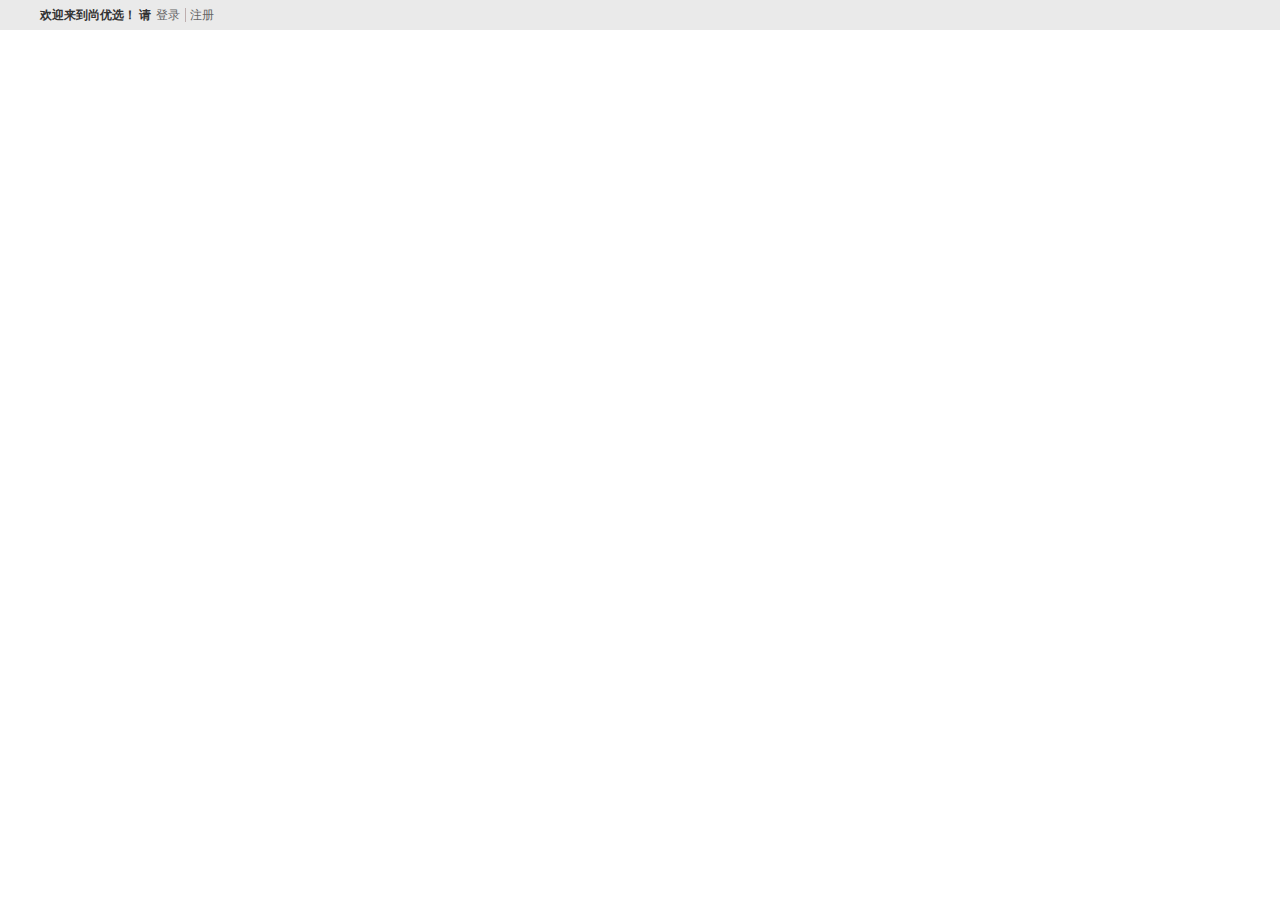
<file: 02-尚硅谷-尚优选PC端项目-登录注册布局搭建/index.html>
<!DOCTYPE html>
<html lang="en">
<head>
    <meta charset="UTF-8">
    <meta http-equiv="X-UA-Compatible" content="IE=edge">
    <meta name="viewport" content="width=device-width, initial-scale=1.0">
    <title>尚优选PC端项目详情页面</title>
    <link rel="stylesheet" href="css/reset.css">
    <link rel="stylesheet" href="css/index.css">
</head>
<body>
     <!--最外层的包裹元素-->
    <div id="wrapper">
         <!--头部-->
        <div id="header">
            <!--上面部分-->
            <div class="headTop">
                <!--版心元素-->
                <div  class="headTopMain">
                    <!--左侧-->
                    <div class="left">
                        <h5>欢迎来到尚优选！ 请</h5>
                        <p>
                            <a href="javascript:;">登录</a>
                            <a href="javascript:;">注册</a>
                        </p>
                    </div>
                    <!--右侧-->
                </div>
            </div>
            
        </div>
    </div>
</body>
</html>
</file>
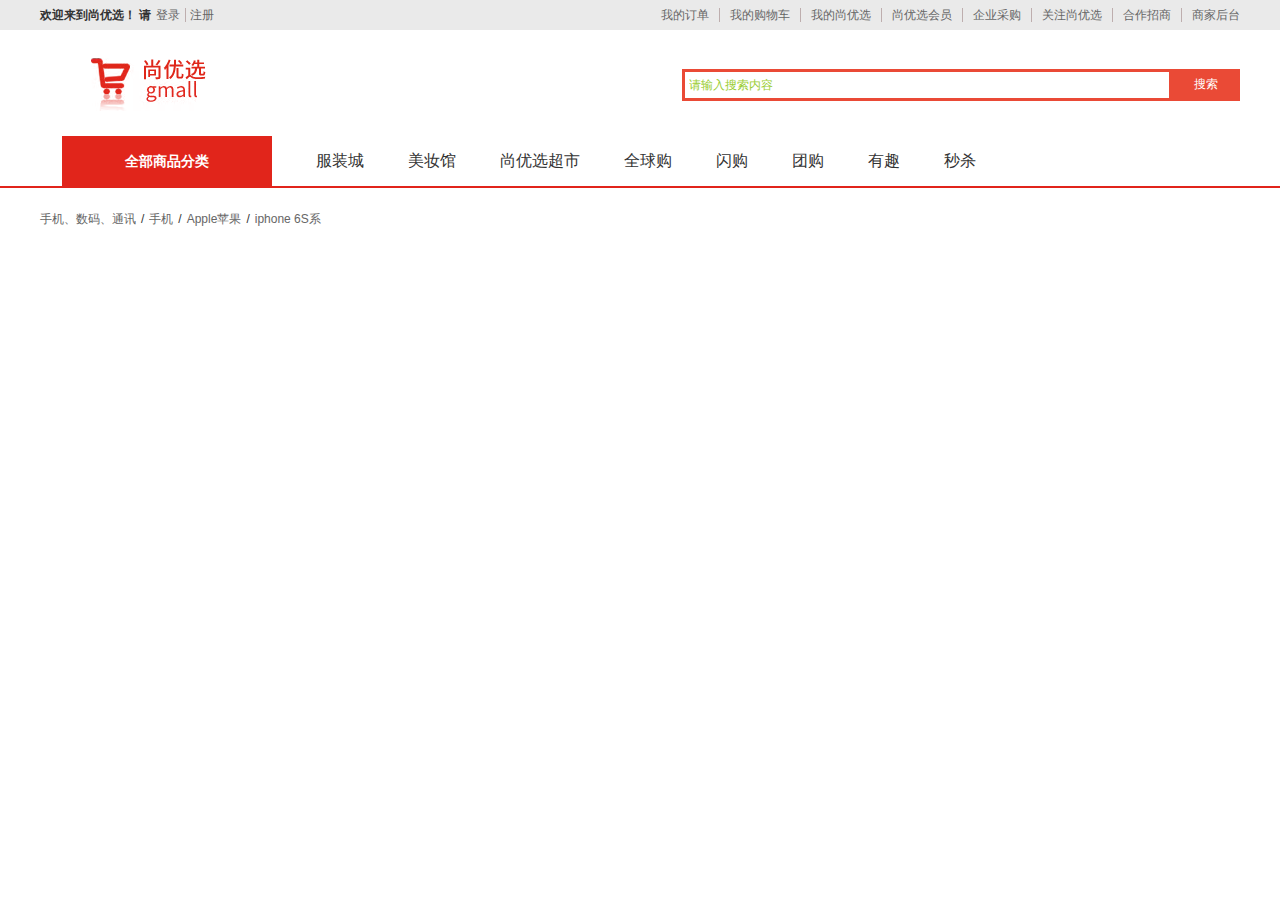
<file: 06-尚硅谷-尚优选PC端项目-路径导航布局/index.html>
<!DOCTYPE html>
<html lang="en">

<head>
    <meta charset="UTF-8">
    <meta http-equiv="X-UA-Compatible" content="IE=edge">
    <meta name="viewport" content="width=device-width, initial-scale=1.0">
    <title>尚优选PC端项目详情页面</title>
    <link rel="stylesheet" href="css/reset.css">
    <link rel="stylesheet" href="css/index.css">
</head>

<body>
    <!--最外层的包裹元素-->
    <div id="wrapper">
        <!--头部-->
        <header id="header">
            <!--上面部分-->
            <div class="headTop">
                <!--版心元素-->
                <div class="headTopMain">
                    <!--左侧-->
                    <div class="left">
                        <h5>欢迎来到尚优选！ 请</h5>
                        <p>
                            <a href="javascript:;">登录</a>
                            <a href="javascript:;">注册</a>
                        </p>
                    </div>
                    <!--右侧-->
                    <div class="right">
                        <nav>
                            <a href="javascript:;">我的订单</a>
                            <a href="javascript:;">我的购物车</a>
                            <a href="javascript:;">我的尚优选</a>
                            <a href="javascript:;">尚优选会员</a>
                            <a href="javascript:;">企业采购</a>
                            <a href="javascript:;">关注尚优选</a>
                            <a href="javascript:;">合作招商</a>
                            <a href="javascript:;">商家后台</a>
                        </nav>
                    </div>
                </div>
            </div>
            <!-- 下面部分 -->
            <div class="headBottom">
                <div class="headBottomMain">
                    <h1 class="logo">
                        <a href="javascript:;">
                            <img src="images/logo.png" alt="">
                        </a>
                    </h1>
                    <div class="search">
                        <input type="text" placeholder="请输入搜索内容">
                        <input type="submit" value="搜索">
                    </div>
                </div>
            </div>

        </header>
        <!--头部结束-->
        <!--分类导航开始-->
        <div class="navWrap">
            <!--版心元素-->
            <div class="navWrapMain">
                <a href="javascript:;">全部商品分类</a>
                <a href="javascript:;">服装城</a>
                <a href="javascript:;">美妆馆</a>
                <a href="javascript:;">尚优选超市</a>
                <a href="javascript:;">全球购</a>
                <a href="javascript:;">闪购</a>
                <a href="javascript:;">团购</a>
                <a href="javascript:;">有趣</a>
                <a href="javascript:;">秒杀</a>
            </div>
        </div>
        <!--分类导航结束-->

        <!--内容区域开始-->
        <div id="content">
            <!--版心元素-->
            <div class="contentMain">
                <!--路径导航-->
                <div id="navPath">
                    <a href="javascript:;">手机、数码、通讯</a>
                    <i>/</i>
                    <a href="javascript:;">手机</a>
                    <i>/</i>
                    <a href="javascript:;">Apple苹果</a>
                    <i>/</i>
                    <a>iphone 6S系</a>
                </div>
            </div>
        </div>
    </div>
</body>

</html>
</file>
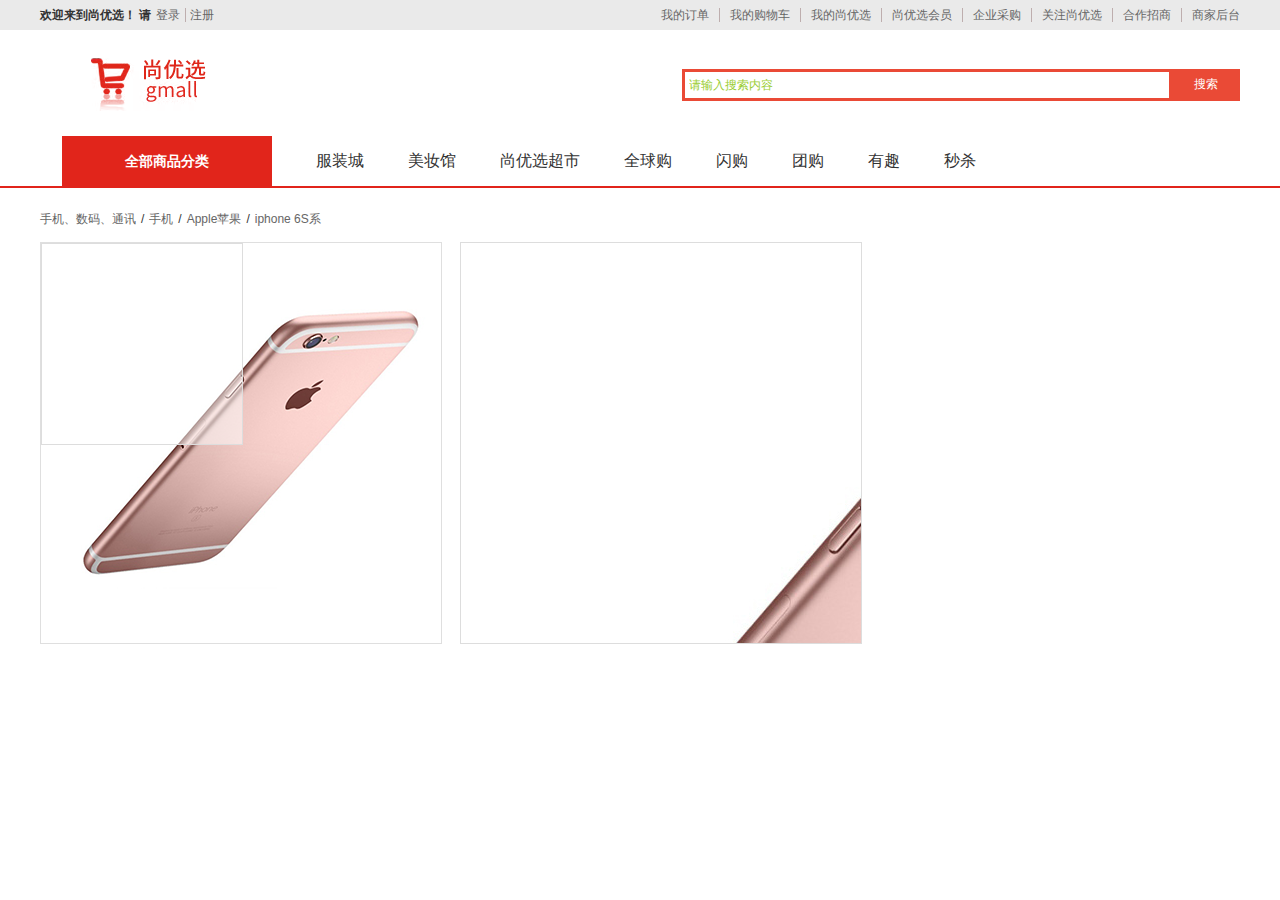
<file: 07-尚硅谷-尚优选PC端项目-路径导航数据动态渲染/index.html>
<!DOCTYPE html>
<html lang="en">

<head>
    <meta charset="UTF-8">
    <meta http-equiv="X-UA-Compatible" content="IE=edge">
    <meta name="viewport" content="width=device-width, initial-scale=1.0">
    <title>尚优选PC端项目</title>
    <link rel="stylesheet" href="css/reset.css">
    <link rel="stylesheet" href="css/index.css">
</head>

<body>
    <!--最外层的包裹元素-->
    <div id="wrapper">
        <!--头部-->
        <header id="header">
            <!--上面部分-->
            <div class="headTop">
                <!--版心元素-->
                <div class="headTopMain">
                    <!--左侧-->
                    <div class="left">
                        <h5>欢迎来到尚优选！ 请</h5>
                        <p>
                            <a href="javascript:;">登录</a>
                            <a href="javascript:;">注册</a>
                        </p>
                    </div>
                    <!--右侧-->
                    <div class="right">
                        <nav>
                            <a href="javascript:;">我的订单</a>
                            <a href="javascript:;">我的购物车</a>
                            <a href="javascript:;">我的尚优选</a>
                            <a href="javascript:;">尚优选会员</a>
                            <a href="javascript:;">企业采购</a>
                            <a href="javascript:;">关注尚优选</a>
                            <a href="javascript:;">合作招商</a>
                            <a href="javascript:;">商家后台</a>
                        </nav>
                    </div>
                </div>
            </div>
            <!-- 下面部分 -->
            <div class="headBottom">
                <div class="headBottomMain">
                    <h1 class="logo">
                        <a href="javascript:;">
                            <img src="images/logo.png" alt="">
                        </a>
                    </h1>
                    <div class="search">
                        <input type="text" placeholder="请输入搜索内容">
                        <input type="submit" value="搜索">
                    </div>
                </div>
            </div>

        </header>
        <!--头部结束-->
        <!--分类导航开始-->
        <div class="navWrap">
            <!--版心元素-->
            <div class="navWrapMain">
                <a href="javascript:;">全部商品分类</a>
                <a href="javascript:;">服装城</a>
                <a href="javascript:;">美妆馆</a>
                <a href="javascript:;">尚优选超市</a>
                <a href="javascript:;">全球购</a>
                <a href="javascript:;">闪购</a>
                <a href="javascript:;">团购</a>
                <a href="javascript:;">有趣</a>
                <a href="javascript:;">秒杀</a>
            </div>
        </div>
        <!--分类导航结束-->

        <!--内容区域开始-->
        <div id="content">
            <!--版心元素-->
            <div class="contentMain">
                <!--路径导航开始-->
                <div id="navPath"></div>
                <!--路径导航结束-->

                <!--中间区域开始-->
                <div id="center">
                    <!--左侧放大镜开始-->
                    <div id="left">
                        <!--上边-->
                        <div id="leftTop">
                            <!--小图框-->
                            <div id="smallPic">
                                <img src="images/s1.png" alt="">
                                <!--蒙版元素-->
                                <div class="mask"></div>
                            </div>

                            <!--大图框-->
                            <div id="bigPic">
                                <img src="images/b1.png" alt="">
                            </div>
                        </div>
                    </div>
                </div>
                <!--中间区域结束-->
            </div>
        </div>
    </div>
    <script src="js/data.js"></script>
    <script src="js/index.js"></script>
</body>

</html>
</file>
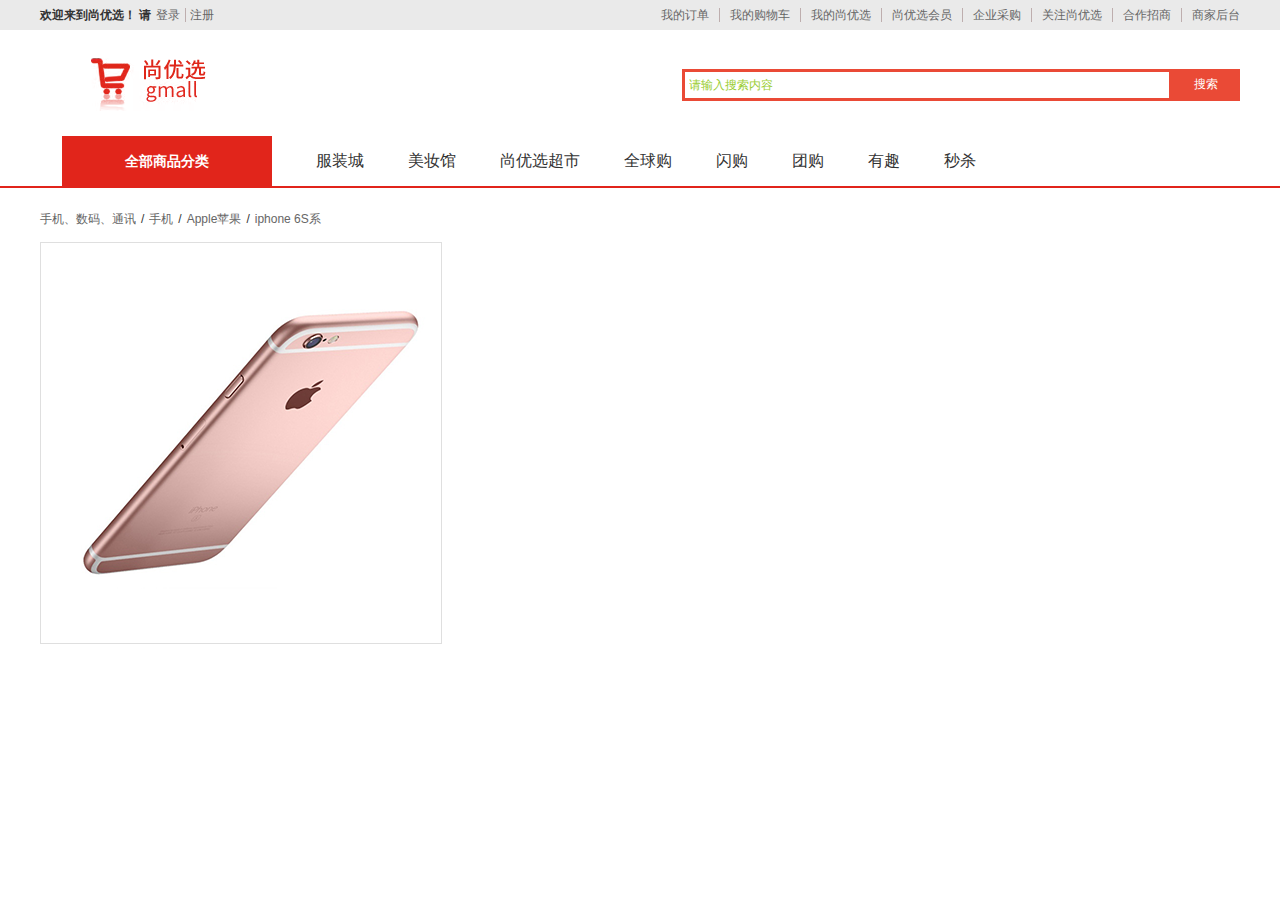
<file: 10-尚硅谷-尚优选PC端项目-放大镜鼠标移动实现蒙版元素的拖拽效果/index.html>
<!DOCTYPE html>
<html lang="en">

<head>
    <meta charset="UTF-8">
    <meta http-equiv="X-UA-Compatible" content="IE=edge">
    <meta name="viewport" content="width=device-width, initial-scale=1.0">
    <title>尚优选PC端项目</title>
    <link rel="stylesheet" href="css/reset.css">
    <link rel="stylesheet" href="css/index.css">
</head>

<body>
    <!--最外层的包裹元素-->
    <div id="wrapper">
        <!--头部-->
        <header id="header">
            <!--上面部分-->
            <div class="headTop">
                <!--版心元素-->
                <div class="headTopMain">
                    <!--左侧-->
                    <div class="left">
                        <h5>欢迎来到尚优选！ 请</h5>
                        <p>
                            <a href="javascript:;">登录</a>
                            <a href="javascript:;">注册</a>
                        </p>
                    </div>
                    <!--右侧-->
                    <div class="right">
                        <nav>
                            <a href="javascript:;">我的订单</a>
                            <a href="javascript:;">我的购物车</a>
                            <a href="javascript:;">我的尚优选</a>
                            <a href="javascript:;">尚优选会员</a>
                            <a href="javascript:;">企业采购</a>
                            <a href="javascript:;">关注尚优选</a>
                            <a href="javascript:;">合作招商</a>
                            <a href="javascript:;">商家后台</a>
                        </nav>
                    </div>
                </div>
            </div>
            <!-- 下面部分 -->
            <div class="headBottom">
                <div class="headBottomMain">
                    <h1 class="logo">
                        <a href="javascript:;">
                            <img src="images/logo.png" alt="">
                        </a>
                    </h1>
                    <div class="search">
                        <input type="text" placeholder="请输入搜索内容">
                        <input type="submit" value="搜索">
                    </div>
                </div>
            </div>

        </header>
        <!--头部结束-->
        <!--分类导航开始-->
        <div class="navWrap">
            <!--版心元素-->
            <div class="navWrapMain">
                <a href="javascript:;">全部商品分类</a>
                <a href="javascript:;">服装城</a>
                <a href="javascript:;">美妆馆</a>
                <a href="javascript:;">尚优选超市</a>
                <a href="javascript:;">全球购</a>
                <a href="javascript:;">闪购</a>
                <a href="javascript:;">团购</a>
                <a href="javascript:;">有趣</a>
                <a href="javascript:;">秒杀</a>
            </div>
        </div>
        <!--分类导航结束-->

        <!--内容区域开始-->
        <div id="content">
            <!--版心元素-->
            <div class="contentMain">
                <!--路径导航开始-->
                <div id="navPath"></div>
                <!--路径导航结束-->

                <!--中间区域开始-->
                <div id="center">
                    <!--左侧放大镜开始-->
                    <div id="left">
                        <!--上边-->
                        <div id="leftTop">
                            <!--小图框-->
                            <div id="smallPic">
                                <img src="images/s1.png" alt="">
                                <!--蒙版元素-->
                                
                            </div>

                            <!--大图框-->
                            
                        </div>
                    </div>
                </div>
                <!--中间区域结束-->
            </div>
        </div>
    </div>
    <script src="js/data.js"></script>
    <script src="js/index.js"></script>
</body>

</html>
</file>
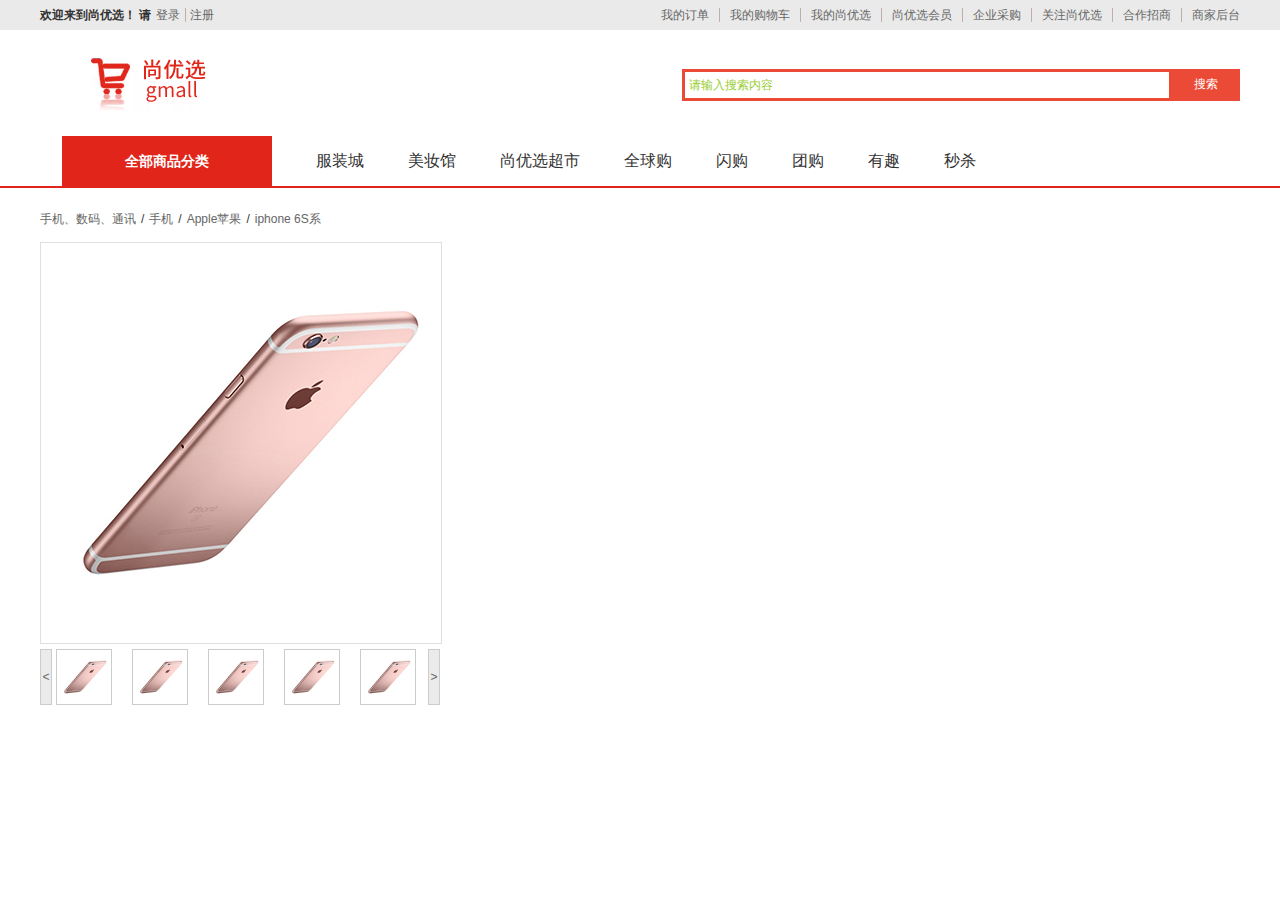
<file: 13-尚硅谷-尚优选PC端项目-放大镜缩略图布局搭建/index.html>
<!DOCTYPE html>
<html lang="en">

<head>
    <meta charset="UTF-8">
    <meta http-equiv="X-UA-Compatible" content="IE=edge">
    <meta name="viewport" content="width=device-width, initial-scale=1.0">
    <title>尚优选PC端项目</title>
    <link rel="stylesheet" href="css/reset.css">
    <link rel="stylesheet" href="css/index.css">
</head>

<body>
    <!--最外层的包裹元素-->
    <div id="wrapper">
        <!--头部-->
        <header id="header">
            <!--上面部分-->
            <div class="headTop">
                <!--版心元素-->
                <div class="headTopMain">
                    <!--左侧-->
                    <div class="left">
                        <h5>欢迎来到尚优选！ 请</h5>
                        <p>
                            <a href="javascript:;">登录</a>
                            <a href="javascript:;">注册</a>
                        </p>
                    </div>
                    <!--右侧-->
                    <div class="right">
                        <nav>
                            <a href="javascript:;">我的订单</a>
                            <a href="javascript:;">我的购物车</a>
                            <a href="javascript:;">我的尚优选</a>
                            <a href="javascript:;">尚优选会员</a>
                            <a href="javascript:;">企业采购</a>
                            <a href="javascript:;">关注尚优选</a>
                            <a href="javascript:;">合作招商</a>
                            <a href="javascript:;">商家后台</a>
                        </nav>
                    </div>
                </div>
            </div>
            <!-- 下面部分 -->
            <div class="headBottom">
                <div class="headBottomMain">
                    <h1 class="logo">
                        <a href="javascript:;">
                            <img src="images/logo.png" alt="">
                        </a>
                    </h1>
                    <div class="search">
                        <input type="text" placeholder="请输入搜索内容">
                        <input type="submit" value="搜索">
                    </div>
                </div>
            </div>

        </header>
        <!--头部结束-->
        <!--分类导航开始-->
        <div class="navWrap">
            <!--版心元素-->
            <div class="navWrapMain">
                <a href="javascript:;">全部商品分类</a>
                <a href="javascript:;">服装城</a>
                <a href="javascript:;">美妆馆</a>
                <a href="javascript:;">尚优选超市</a>
                <a href="javascript:;">全球购</a>
                <a href="javascript:;">闪购</a>
                <a href="javascript:;">团购</a>
                <a href="javascript:;">有趣</a>
                <a href="javascript:;">秒杀</a>
            </div>
        </div>
        <!--分类导航结束-->

        <!--内容区域开始-->
        <div id="content">
            <!--版心元素-->
            <div class="contentMain">
                <!--路径导航开始-->
                <div id="navPath"></div>
                <!--路径导航结束-->

                <!--中间区域开始-->
                <div id="center">
                    <!--左侧放大镜开始-->
                    <div id="left">
                        <!--上边-->
                        <div id="leftTop">
                            <!--小图框-->
                            <div id="smallPic">
                                <img src="images/s1.png" alt="">
                                <!--蒙版元素-->
                                
                            </div>

                            <!--大图框-->
                            
                        </div>
                        <div id="leftBottom">
                            <a href="javascript:;"><</a>
                            <div id="piclist">
                                <ul>
                                    <li>
                                        <img src="images/s1.png" alt="">
                                    </li>
                                    <li>
                                        <img src="images/s1.png" alt="">
                                    </li>
                                    <li>
                                        <img src="images/s1.png" alt="">
                                    </li>
                                    <li>
                                        <img src="images/s1.png" alt="">
                                    </li>
                                    <li>
                                        <img src="images/s1.png" alt="">
                                    </li>
                                    <li>
                                        <img src="images/s1.png" alt="">
                                    </li>
                                    <li>
                                        <img src="images/s1.png" alt="">
                                    </li>
                                    <li>
                                        <img src="images/s1.png" alt="">
                                    </li>
                                    <li>
                                        <img src="images/s1.png" alt="">
                                    </li>
                                    <li>
                                        <img src="images/s1.png" alt="">
                                    </li>
                                    <li>
                                        <img src="images/s1.png" alt="">
                                    </li>
                                    <li>
                                        <img src="images/s1.png" alt="">
                                    </li>
                                    <li>
                                        <img src="images/s1.png" alt="">
                                    </li>
                                    <li>
                                        <img src="images/s1.png" alt="">
                                    </li>
                              </ul>
                            </div>
                            <a href="javascript:;">></a>
                        </div>
                    </div>
                </div>
                <!--中间区域结束-->
            </div>
        </div>
    </div>
    <script src="js/data.js"></script>
    <script src="js/index.js"></script>
</body>

</html>
</file>
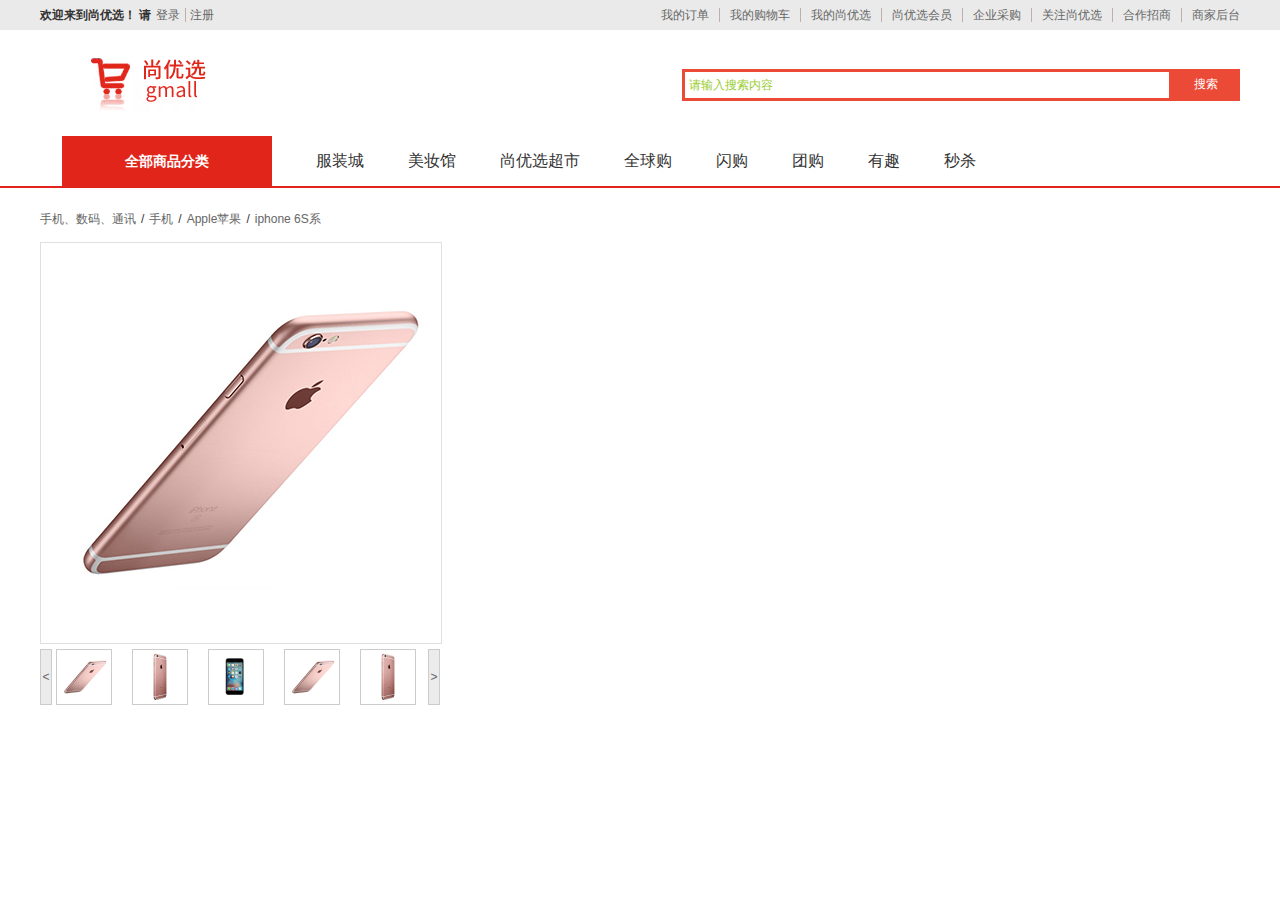
<file: 14-尚硅谷-尚优选PC端项目-放大镜缩略图数据动态渲染/index.html>
<!DOCTYPE html>
<html lang="en">

<head>
    <meta charset="UTF-8">
    <meta http-equiv="X-UA-Compatible" content="IE=edge">
    <meta name="viewport" content="width=device-width, initial-scale=1.0">
    <title>尚优选PC端项目</title>
    <link rel="stylesheet" href="css/reset.css">
    <link rel="stylesheet" href="css/index.css">
</head>

<body>
    <!--最外层的包裹元素-->
    <div id="wrapper">
        <!--头部-->
        <header id="header">
            <!--上面部分-->
            <div class="headTop">
                <!--版心元素-->
                <div class="headTopMain">
                    <!--左侧-->
                    <div class="left">
                        <h5>欢迎来到尚优选！ 请</h5>
                        <p>
                            <a href="javascript:;">登录</a>
                            <a href="javascript:;">注册</a>
                        </p>
                    </div>
                    <!--右侧-->
                    <div class="right">
                        <nav>
                            <a href="javascript:;">我的订单</a>
                            <a href="javascript:;">我的购物车</a>
                            <a href="javascript:;">我的尚优选</a>
                            <a href="javascript:;">尚优选会员</a>
                            <a href="javascript:;">企业采购</a>
                            <a href="javascript:;">关注尚优选</a>
                            <a href="javascript:;">合作招商</a>
                            <a href="javascript:;">商家后台</a>
                        </nav>
                    </div>
                </div>
            </div>
            <!-- 下面部分 -->
            <div class="headBottom">
                <div class="headBottomMain">
                    <h1 class="logo">
                        <a href="javascript:;">
                            <img src="images/logo.png" alt="">
                        </a>
                    </h1>
                    <div class="search">
                        <input type="text" placeholder="请输入搜索内容">
                        <input type="submit" value="搜索">
                    </div>
                </div>
            </div>

        </header>
        <!--头部结束-->
        <!--分类导航开始-->
        <div class="navWrap">
            <!--版心元素-->
            <div class="navWrapMain">
                <a href="javascript:;">全部商品分类</a>
                <a href="javascript:;">服装城</a>
                <a href="javascript:;">美妆馆</a>
                <a href="javascript:;">尚优选超市</a>
                <a href="javascript:;">全球购</a>
                <a href="javascript:;">闪购</a>
                <a href="javascript:;">团购</a>
                <a href="javascript:;">有趣</a>
                <a href="javascript:;">秒杀</a>
            </div>
        </div>
        <!--分类导航结束-->

        <!--内容区域开始-->
        <div id="content">
            <!--版心元素-->
            <div class="contentMain">
                <!--路径导航开始-->
                <div id="navPath"></div>
                <!--路径导航结束-->

                <!--中间区域开始-->
                <div id="center">
                    <!--左侧放大镜开始-->
                    <div id="left">
                        <!--上边-->
                        <div id="leftTop">
                            <!--小图框-->
                            <div id="smallPic">
                                <img src="images/s1.png" alt="">
                                <!--蒙版元素-->
                                
                            </div>

                            <!--大图框-->
                            
                        </div>
                        <div id="leftBottom">
                            <a href="javascript:;"><</a>
                            <div id="piclist">
                                <ul>
                              </ul>
                            </div>
                            <a href="javascript:;">></a>
                        </div>
                    </div>
                </div>
                <!--中间区域结束-->
            </div>
        </div>
    </div>
    <script src="js/data.js"></script>
    <script src="js/index.js"></script>
</body>

</html>
</file>
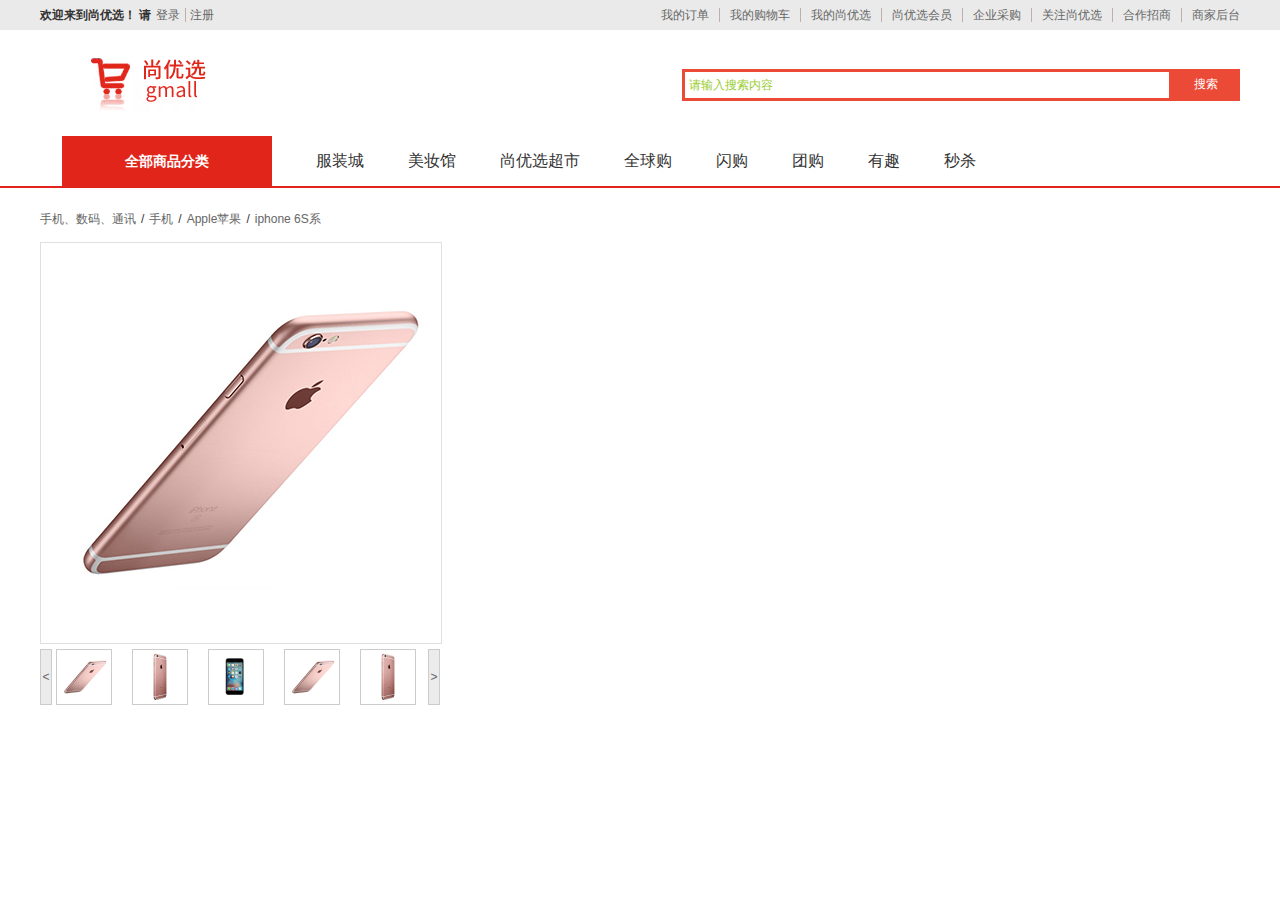
<file: 17-尚硅谷-尚优选PC端项目-计算每一次图片移动的距离以及ul移动的总距离/index.html>
<!DOCTYPE html>
<html lang="en">

<head>
    <meta charset="UTF-8">
    <meta http-equiv="X-UA-Compatible" content="IE=edge">
    <meta name="viewport" content="width=device-width, initial-scale=1.0">
    <title>尚优选PC端项目</title>
    <link rel="stylesheet" href="css/reset.css">
    <link rel="stylesheet" href="css/index.css">
</head>

<body>
    <!--最外层的包裹元素-->
    <div id="wrapper">
        <!--头部-->
        <header id="header">
            <!--上面部分-->
            <div class="headTop">
                <!--版心元素-->
                <div class="headTopMain">
                    <!--左侧-->
                    <div class="left">
                        <h5>欢迎来到尚优选！ 请</h5>
                        <p>
                            <a href="javascript:;">登录</a>
                            <a href="javascript:;">注册</a>
                        </p>
                    </div>
                    <!--右侧-->
                    <div class="right">
                        <nav>
                            <a href="javascript:;">我的订单</a>
                            <a href="javascript:;">我的购物车</a>
                            <a href="javascript:;">我的尚优选</a>
                            <a href="javascript:;">尚优选会员</a>
                            <a href="javascript:;">企业采购</a>
                            <a href="javascript:;">关注尚优选</a>
                            <a href="javascript:;">合作招商</a>
                            <a href="javascript:;">商家后台</a>
                        </nav>
                    </div>
                </div>
            </div>
            <!-- 下面部分 -->
            <div class="headBottom">
                <div class="headBottomMain">
                    <h1 class="logo">
                        <a href="javascript:;">
                            <img src="images/logo.png" alt="">
                        </a>
                    </h1>
                    <div class="search">
                        <input type="text" placeholder="请输入搜索内容">
                        <input type="submit" value="搜索">
                    </div>
                </div>
            </div>

        </header>
        <!--头部结束-->
        <!--分类导航开始-->
        <div class="navWrap">
            <!--版心元素-->
            <div class="navWrapMain">
                <a href="javascript:;">全部商品分类</a>
                <a href="javascript:;">服装城</a>
                <a href="javascript:;">美妆馆</a>
                <a href="javascript:;">尚优选超市</a>
                <a href="javascript:;">全球购</a>
                <a href="javascript:;">闪购</a>
                <a href="javascript:;">团购</a>
                <a href="javascript:;">有趣</a>
                <a href="javascript:;">秒杀</a>
            </div>
        </div>
        <!--分类导航结束-->

        <!--内容区域开始-->
        <div id="content">
            <!--版心元素-->
            <div class="contentMain">
                <!--路径导航开始-->
                <div id="navPath"></div>
                <!--路径导航结束-->

                <!--中间区域开始-->
                <div id="center">
                    <!--左侧放大镜开始-->
                    <div id="left">
                        <!--上边-->
                        <div id="leftTop">
                            <!--小图框-->
                            <div id="smallPic">
                                <img src="images/s1.png" alt="">
                                <!--蒙版元素-->
                                
                            </div>

                            <!--大图框-->
                            
                        </div>
                        <div id="leftBottom">
                            <a href="javascript:;" class="prev"><</a>
                            <div id="piclist">
                                <ul>
                              </ul>
                            </div>
                            <a href="javascript:;" class="next">></a>
                        </div>
                    </div>
                </div>
                <!--中间区域结束-->
            </div>
        </div>
    </div>
    <script src="js/data.js"></script>
    <script src="js/index.js"></script>
</body>

</html>
</file>
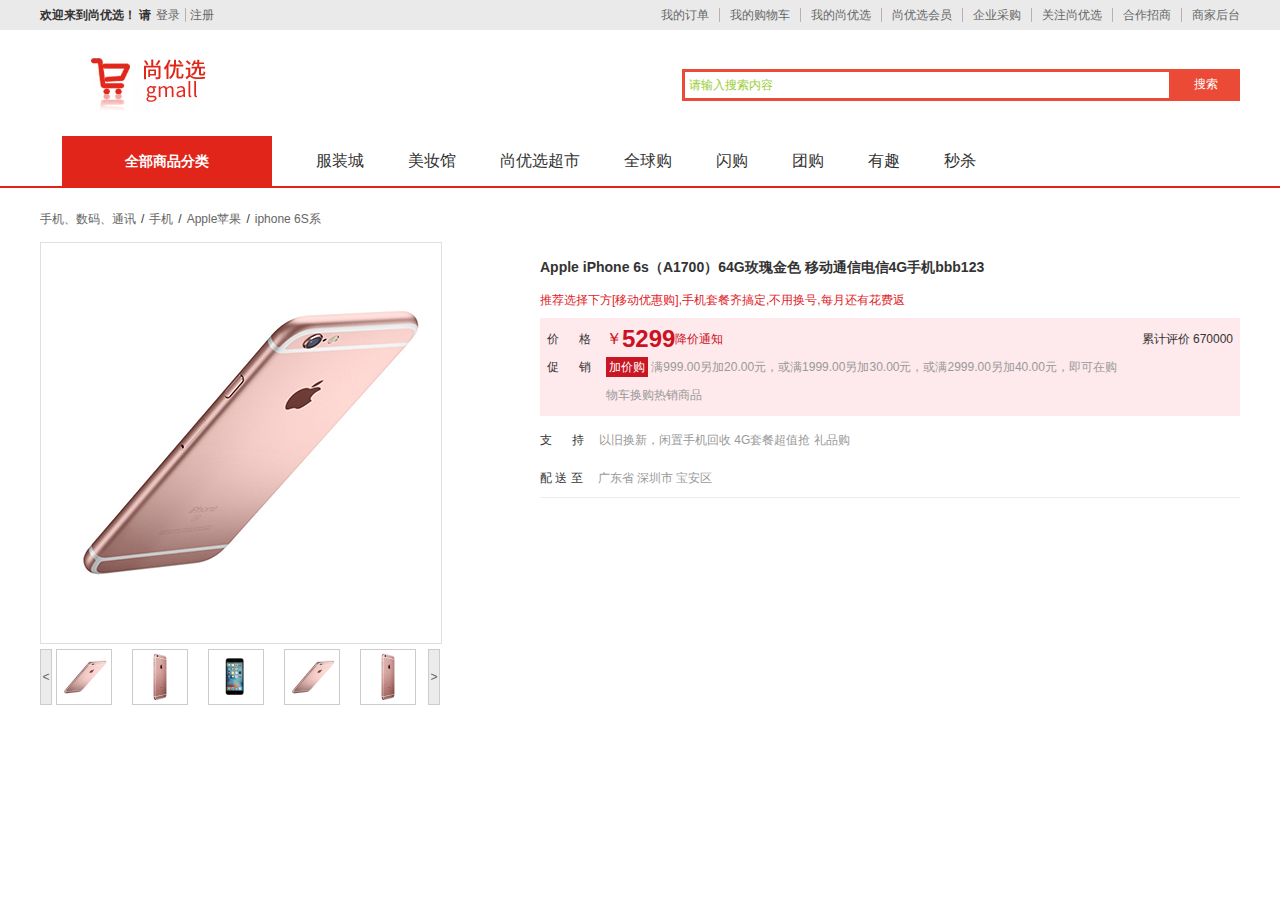
<file: 18-尚硅谷-尚优选PC端项目-右侧商品上半部分详情介绍的布局搭建/index.html>
<!DOCTYPE html>
<html lang="en">

<head>
    <meta charset="UTF-8">
    <meta http-equiv="X-UA-Compatible" content="IE=edge">
    <meta name="viewport" content="width=device-width, initial-scale=1.0">
    <title>尚优选PC端项目</title>
    <link rel="stylesheet" href="css/reset.css">
    <link rel="stylesheet" href="css/index.css">
</head>

<body>
    <!--最外层的包裹元素-->
    <div id="wrapper">
        <!--头部-->
        <header id="header">
            <!--上面部分-->
            <div class="headTop">
                <!--版心元素-->
                <div class="headTopMain">
                    <!--左侧-->
                    <div class="left">
                        <h5>欢迎来到尚优选！ 请</h5>
                        <p>
                            <a href="javascript:;">登录</a>
                            <a href="javascript:;">注册</a>
                        </p>
                    </div>
                    <!--右侧-->
                    <div class="right">
                        <nav>
                            <a href="javascript:;">我的订单</a>
                            <a href="javascript:;">我的购物车</a>
                            <a href="javascript:;">我的尚优选</a>
                            <a href="javascript:;">尚优选会员</a>
                            <a href="javascript:;">企业采购</a>
                            <a href="javascript:;">关注尚优选</a>
                            <a href="javascript:;">合作招商</a>
                            <a href="javascript:;">商家后台</a>
                        </nav>
                    </div>
                </div>
            </div>
            <!-- 下面部分 -->
            <div class="headBottom">
                <div class="headBottomMain">
                    <h1 class="logo">
                        <a href="javascript:;">
                            <img src="images/logo.png" alt="">
                        </a>
                    </h1>
                    <div class="search">
                        <input type="text" placeholder="请输入搜索内容">
                        <input type="submit" value="搜索">
                    </div>
                </div>
            </div>

        </header>
        <!--头部结束-->
        <!--分类导航开始-->
        <div class="navWrap">
            <!--版心元素-->
            <div class="navWrapMain">
                <a href="javascript:;">全部商品分类</a>
                <a href="javascript:;">服装城</a>
                <a href="javascript:;">美妆馆</a>
                <a href="javascript:;">尚优选超市</a>
                <a href="javascript:;">全球购</a>
                <a href="javascript:;">闪购</a>
                <a href="javascript:;">团购</a>
                <a href="javascript:;">有趣</a>
                <a href="javascript:;">秒杀</a>
            </div>
        </div>
        <!--分类导航结束-->

        <!--内容区域开始-->
        <div id="content">
            <!--版心元素-->
            <div class="contentMain">
                <!--路径导航开始-->
                <div id="navPath"></div>
                <!--路径导航结束-->

                <!--中间区域开始-->
                <div id="center">
                    <!--左侧放大镜开始-->
                    <div id="left">
                        <!--上边-->
                        <div id="leftTop">
                            <!--小图框-->
                            <div id="smallPic">
                                <img src="images/s1.png" alt="">
                                <!--蒙版元素-->
                                
                            </div>

                            <!--大图框-->
                            
                        </div>
                        <div id="leftBottom">
                            <a href="javascript:;" class="prev"><</a>
                            <div id="piclist">
                                <ul>
                              </ul>
                            </div>
                            <a href="javascript:;" class="next">></a>
                        </div>
                    </div>
                    <!-- 左侧放大镜结束 -->
                    <div id="right">
                        <!-- 右上部分 -->
                                <div class="rightTop">
                                    <h3>Apple iPhone 6s（A1700）64G玫瑰金色 移动通信电信4G手机bbb123</h3>
                                    <p>推荐选择下方[移动优惠购],手机套餐齐搞定,不用换号,每月还有花费返</p>
                                    <div class="priceWrap">
                                        <div class="priceTop">
                                            <span>价&nbsp;&nbsp;&nbsp;&nbsp;&nbsp;&nbsp;格</span>
                                            <div class="price">
                                                <span>￥</span>
                                                <p>5299</p>
                                                <i>降价通知</i>
                                            </div>
                                            <p>
                                                <span>累计评价</span>
                                                <span>670000</span>
                                            </p>
                                        </div>
                                        <div class="priceBottom">
                                            <span>促&nbsp;&nbsp;&nbsp;&nbsp;&nbsp;&nbsp;销</span>
                                            <p>
                                                <span>加价购</span>
                                                <span>满999.00另加20.00元，或满1999.00另加30.00元，或满2999.00另加40.00元，即可在购物车换购热销商品</span>
                                            </p>
                                        </div>
                                    </div>
                                    <div class="support">
                                        <span>支&nbsp;&nbsp;&nbsp;&nbsp;&nbsp;&nbsp;持</span>
                                        <p>以旧换新，闲置手机回收 4G套餐超值抢 礼品购</p>
                                    </div>
                                    <div class="address">
                                        <span>配&nbsp;送&nbsp;至</span>
                                        <p>广东省 深圳市 宝安区</p>
                                    </div>
                                </div>
                                <!--商品详情数据结构结束-->
                                <!--商品参数数据结构开始-->
                                <div class="rightBottom"></div>
                    </div>
                </div>
                <!--中间区域结束-->
            </div>
        </div>
    </div>
    <script src="js/data.js"></script>
    <script src="js/index.js"></script>
</body>

</html>
</file>
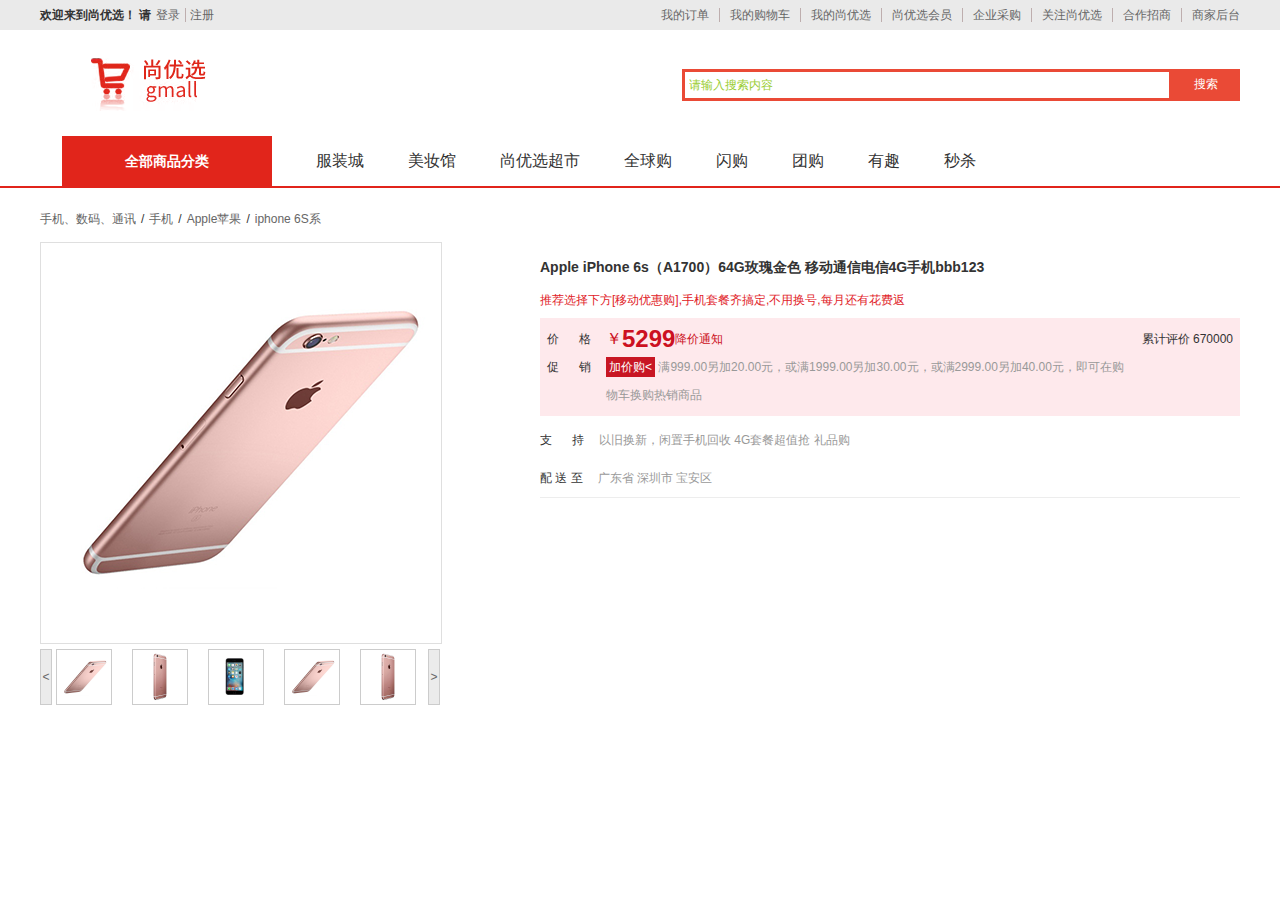
<file: 19-尚硅谷-尚优选PC端项目-右侧商品上半部分详情介绍数据动态渲染/index.html>
<!DOCTYPE html>
<html lang="en">

<head>
    <meta charset="UTF-8">
    <meta http-equiv="X-UA-Compatible" content="IE=edge">
    <meta name="viewport" content="width=device-width, initial-scale=1.0">
    <title>尚优选PC端项目</title>
    <link rel="stylesheet" href="css/reset.css">
    <link rel="stylesheet" href="css/index.css">
</head>

<body>
    <!--最外层的包裹元素-->
    <div id="wrapper">
        <!--头部-->
        <header id="header">
            <!--上面部分-->
            <div class="headTop">
                <!--版心元素-->
                <div class="headTopMain">
                    <!--左侧-->
                    <div class="left">
                        <h5>欢迎来到尚优选！ 请</h5>
                        <p>
                            <a href="javascript:;">登录</a>
                            <a href="javascript:;">注册</a>
                        </p>
                    </div>
                    <!--右侧-->
                    <div class="right">
                        <nav>
                            <a href="javascript:;">我的订单</a>
                            <a href="javascript:;">我的购物车</a>
                            <a href="javascript:;">我的尚优选</a>
                            <a href="javascript:;">尚优选会员</a>
                            <a href="javascript:;">企业采购</a>
                            <a href="javascript:;">关注尚优选</a>
                            <a href="javascript:;">合作招商</a>
                            <a href="javascript:;">商家后台</a>
                        </nav>
                    </div>
                </div>
            </div>
            <!-- 下面部分 -->
            <div class="headBottom">
                <div class="headBottomMain">
                    <h1 class="logo">
                        <a href="javascript:;">
                            <img src="images/logo.png" alt="">
                        </a>
                    </h1>
                    <div class="search">
                        <input type="text" placeholder="请输入搜索内容">
                        <input type="submit" value="搜索">
                    </div>
                </div>
            </div>

        </header>
        <!--头部结束-->
        <!--分类导航开始-->
        <div class="navWrap">
            <!--版心元素-->
            <div class="navWrapMain">
                <a href="javascript:;">全部商品分类</a>
                <a href="javascript:;">服装城</a>
                <a href="javascript:;">美妆馆</a>
                <a href="javascript:;">尚优选超市</a>
                <a href="javascript:;">全球购</a>
                <a href="javascript:;">闪购</a>
                <a href="javascript:;">团购</a>
                <a href="javascript:;">有趣</a>
                <a href="javascript:;">秒杀</a>
            </div>
        </div>
        <!--分类导航结束-->

        <!--内容区域开始-->
        <div id="content">
            <!--版心元素-->
            <div class="contentMain">
                <!--路径导航开始-->
                <div id="navPath"></div>
                <!--路径导航结束-->

                <!--中间区域开始-->
                <div id="center">
                    <!--左侧放大镜开始-->
                    <div id="left">
                        <!--上边-->
                        <div id="leftTop">
                            <!--小图框-->
                            <div id="smallPic">
                                <img src="images/s1.png" alt="">
                                <!--蒙版元素-->
                                
                            </div>

                            <!--大图框-->
                            
                        </div>
                        <div id="leftBottom">
                            <a href="javascript:;" class="prev"><</a>
                            <div id="piclist">
                                <ul>
                              </ul>
                            </div>
                            <a href="javascript:;" class="next">></a>
                        </div>
                    </div>
                    <!-- 左侧放大镜结束 -->
                    <div id="right">
                        <!-- 右上部分 -->
                                <div class="rightTop">
                                    
                                </div>
                                <!--商品详情数据结构结束-->
                                <!--商品参数数据结构开始-->
                                <div class="rightBottom"></div>
                    </div>
                </div>
                <!--中间区域结束-->
            </div>
        </div>
    </div>
    <script src="js/data.js"></script>
    <script src="js/index.js"></script>
</body>

</html>
</file>
<file: 02-尚硅谷-尚优选PC端项目-登录注册布局搭建/css/index.css>
#wrapper #header .headTop {
  background: #eaeaea;
  height: 30px;
}
#wrapper #header .headTop .headTopMain {
  width: 1200px;
  margin: 0 auto;
  line-height: 30px;
}
#wrapper #header .headTop .headTopMain::after {
  clear: both;
  display: block;
  content: '';
}
#wrapper #header .headTop .headTopMain .left h5 {
  float: left;
  margin-right: 5px;
}
#wrapper #header .headTop .headTopMain .left p {
  float: left;
}
#wrapper #header .headTop .headTopMain .left p a:first-child {
  border-right: 1px solid #beaeae;
  margin-right: 0px;
  padding-right: 5px;
}
</file>
<file: 06-尚硅谷-尚优选PC端项目-路径导航布局/css/index.css>
#wrapper #header .headTop {
  background: #eaeaea;
  height: 30px;
}
#wrapper #header .headTop .headTopMain {
  width: 1200px;
  margin: 0 auto;
  line-height: 30px;
}
#wrapper #header .headTop .headTopMain::after {
  clear: both;
  display: block;
  content: '';
}
#wrapper #header .headTop .headTopMain .left {
  float: left;
}
#wrapper #header .headTop .headTopMain .left h5 {
  float: left;
  margin-right: 5px;
}
#wrapper #header .headTop .headTopMain .left p {
  float: left;
}
#wrapper #header .headTop .headTopMain .left p a:first-child {
  border-right: 1px solid #beaeae;
  margin-right: 0px;
  padding-right: 5px;
}
#wrapper #header .headTop .headTopMain .right {
  float: right;
}
#wrapper #header .headTop .headTopMain .right nav {
  font-size: 0;
}
#wrapper #header .headTop .headTopMain .right nav a {
  font-size: 12px;
  margin-right: 10px;
  padding-right: 10px;
  border-right: 1px solid #beaeae;
}
#wrapper #header .headTop .headTopMain .right nav a:last-child {
  border: none;
  margin-right: 0px;
  padding-right: 0px;
}
#wrapper #header .headBottom .headBottomMain {
  width: 1200px;
  margin: 0 auto;
}
#wrapper #header .headBottom .headBottomMain::after {
  clear: both;
  display: block;
  content: '';
}
#wrapper #header .headBottom .headBottomMain .logo {
  float: left;
}
#wrapper #header .headBottom .headBottomMain .logo a img {
  width: 175px;
  height: 56px;
  padding: 25px 45px;
}
#wrapper #header .headBottom .headBottomMain .search {
  float: right;
  padding-top: 35px;
}
#wrapper #header .headBottom .headBottomMain .search input {
  /*在 LESS 中，& 符号代表父选择器的引用。它用于嵌套选择器时，表示当前上下文中的选择器*/
  /*在 CSS 中，&::-webkit-input-placeholder 是用于选择输入框（<input> 或 <textarea>）的占位符文本的伪元素。这里的 & 代表父选择器，通常用于 LESS 或 SASS 中的嵌套规则。
                            具体解释如下：
                            &：引用当前上下文的选择器，例如 .input-class。
                            ::：表示伪元素。
                            -webkit-input-placeholder：是针对 WebKit 浏览器（如 Chrome 和 Safari）特有的占位符样式。
                            .input-class::-webkit-input-placeholder {
                                                                        color: #999;
                                                                        font-style: italic;
                                                                    }*/
}
#wrapper #header .headBottom .headBottomMain .search input:first-child {
  box-sizing: border-box;
  width: 490px;
  height: 32px;
  padding: 0px 4px;
  border: 3px solid #ea4a36;
  float: left;
}
#wrapper #header .headBottom .headBottomMain .search input:last-child {
  width: 68px;
  height: 32px;
  color: #fff;
  background: #ea4a36;
  border: none;
}
#wrapper #header .headBottom .headBottomMain .search input::-webkit-input-placeholder {
  color: yellowgreen;
}
#wrapper .navWrap {
  border-bottom: 2px solid #e1241b;
}
#wrapper .navWrap .navWrapMain {
  width: 1200px;
  margin: 0 auto;
}
#wrapper .navWrap .navWrapMain::after {
  clear: both;
  display: block;
  content: '';
}
#wrapper .navWrap .navWrapMain a {
  display: block;
  float: left;
  margin: 0 22px;
  font-size: 16px;
  color: #333;
  line-height: 50px;
}
#wrapper .navWrap .navWrapMain a:first-child {
  width: 210px;
  height: 50px;
  background: #e1251b;
  color: #fff;
  font-size: 14px;
  font-weight: bold;
  text-align: center;
}
#wrapper #content .contentMain {
  width: 1200px;
  margin: 15px auto 0 auto;
}
#wrapper #content .contentMain #navPath {
  padding: 9px 15px 9px 0;
  font-size: 0px;
}
#wrapper #content .contentMain #navPath a {
  font-size: 12px;
}
#wrapper #content .contentMain #navPath i {
  padding: 0 5px;
  font-size: 12px;
}
</file>
<file: 07-尚硅谷-尚优选PC端项目-路径导航数据动态渲染/css/index.css>
#wrapper #header .headTop {
  background: #eaeaea;
  height: 30px;
}
#wrapper #header .headTop .headTopMain {
  width: 1200px;
  margin: 0 auto;
  line-height: 30px;
}
#wrapper #header .headTop .headTopMain::after {
  clear: both;
  display: block;
  content: '';
}
#wrapper #header .headTop .headTopMain .left {
  float: left;
}
#wrapper #header .headTop .headTopMain .left h5 {
  float: left;
  margin-right: 5px;
}
#wrapper #header .headTop .headTopMain .left p {
  float: left;
}
#wrapper #header .headTop .headTopMain .left p a:first-child {
  border-right: 1px solid #beaeae;
  margin-right: 0px;
  padding-right: 5px;
}
#wrapper #header .headTop .headTopMain .right {
  float: right;
}
#wrapper #header .headTop .headTopMain .right nav {
  font-size: 0;
}
#wrapper #header .headTop .headTopMain .right nav a {
  font-size: 12px;
  margin-right: 10px;
  padding-right: 10px;
  border-right: 1px solid #beaeae;
}
#wrapper #header .headTop .headTopMain .right nav a:last-child {
  border: none;
  margin-right: 0px;
  padding-right: 0px;
}
#wrapper #header .headBottom .headBottomMain {
  width: 1200px;
  margin: 0 auto;
}
#wrapper #header .headBottom .headBottomMain::after {
  clear: both;
  display: block;
  content: '';
}
#wrapper #header .headBottom .headBottomMain .logo {
  float: left;
}
#wrapper #header .headBottom .headBottomMain .logo a img {
  width: 175px;
  height: 56px;
  padding: 25px 45px;
}
#wrapper #header .headBottom .headBottomMain .search {
  float: right;
  padding-top: 35px;
}
#wrapper #header .headBottom .headBottomMain .search input {
  /*在 LESS 中，& 符号代表父选择器的引用。它用于嵌套选择器时，表示当前上下文中的选择器*/
  /*在 CSS 中，&::-webkit-input-placeholder 是用于选择输入框（<input> 或 <textarea>）的占位符文本的伪元素。这里的 & 代表父选择器，通常用于 LESS 或 SASS 中的嵌套规则。
                            具体解释如下：
                            &：引用当前上下文的选择器，例如 .input-class。
                            ::：表示伪元素。
                            -webkit-input-placeholder：是针对 WebKit 浏览器（如 Chrome 和 Safari）特有的占位符样式。
                            .input-class::-webkit-input-placeholder {
                                                                        color: #999;
                                                                        font-style: italic;
                                                                    }*/
}
#wrapper #header .headBottom .headBottomMain .search input:first-child {
  box-sizing: border-box;
  width: 490px;
  height: 32px;
  padding: 0px 4px;
  border: 3px solid #ea4a36;
  float: left;
}
#wrapper #header .headBottom .headBottomMain .search input:last-child {
  width: 68px;
  height: 32px;
  color: #fff;
  background: #ea4a36;
  border: none;
}
#wrapper #header .headBottom .headBottomMain .search input::-webkit-input-placeholder {
  color: yellowgreen;
}
#wrapper .navWrap {
  border-bottom: 2px solid #e1241b;
}
#wrapper .navWrap .navWrapMain {
  width: 1200px;
  margin: 0 auto;
}
#wrapper .navWrap .navWrapMain::after {
  clear: both;
  display: block;
  content: '';
}
#wrapper .navWrap .navWrapMain a {
  display: block;
  float: left;
  margin: 0 22px;
  font-size: 16px;
  color: #333;
  line-height: 50px;
}
#wrapper .navWrap .navWrapMain a:first-child {
  width: 210px;
  height: 50px;
  background: #e1251b;
  color: #fff;
  font-size: 14px;
  font-weight: bold;
  text-align: center;
}
#wrapper #content .contentMain {
  width: 1200px;
  margin: 15px auto 0 auto;
}
#wrapper #content .contentMain #navPath {
  padding: 9px 15px 9px 0;
  font-size: 0px;
}
#wrapper #content .contentMain #navPath a {
  font-size: 12px;
}
#wrapper #content .contentMain #navPath i {
  padding: 0 5px;
  font-size: 12px;
}
#wrapper #content .contentMain #center {
  margin: 5px 0 15px;
}
#wrapper #content .contentMain #center #left {
  width: 400px;
  float: left;
}
#wrapper #content .contentMain #center #left #leftTop {
  width: 400px;
  position: relative;
}
#wrapper #content .contentMain #center #left #leftTop #smallPic {
  width: 400px;
  height: 400px;
  border: 1px solid #dfdfdf;
  position: relative;
}
#wrapper #content .contentMain #center #left #leftTop #smallPic .mask {
  width: 200px;
  height: 200px;
  background: rgba(255, 255, 255, 0.5);
  border: 1px solid #ddd;
  position: absolute;
  left: 0px;
  top: 0px;
}
#wrapper #content .contentMain #center #left #leftTop #bigPic {
  width: 400px;
  height: 400px;
  border: 1px solid #ddd;
  left: 420px;
  top: 0px;
  position: absolute;
  overflow: hidden;
}
#wrapper #content .contentMain #center #left #leftTop #bigPic img {
  width: 800px;
  height: 800px;
}
</file>
<file: 10-尚硅谷-尚优选PC端项目-放大镜鼠标移动实现蒙版元素的拖拽效果/css/index.css>
#wrapper #header .headTop {
  background: #eaeaea;
  height: 30px;
}
#wrapper #header .headTop .headTopMain {
  width: 1200px;
  margin: 0 auto;
  line-height: 30px;
}
#wrapper #header .headTop .headTopMain::after {
  clear: both;
  display: block;
  content: '';
}
#wrapper #header .headTop .headTopMain .left {
  float: left;
}
#wrapper #header .headTop .headTopMain .left h5 {
  float: left;
  margin-right: 5px;
}
#wrapper #header .headTop .headTopMain .left p {
  float: left;
}
#wrapper #header .headTop .headTopMain .left p a:first-child {
  border-right: 1px solid #beaeae;
  margin-right: 0px;
  padding-right: 5px;
}
#wrapper #header .headTop .headTopMain .right {
  float: right;
}
#wrapper #header .headTop .headTopMain .right nav {
  font-size: 0;
}
#wrapper #header .headTop .headTopMain .right nav a {
  font-size: 12px;
  margin-right: 10px;
  padding-right: 10px;
  border-right: 1px solid #beaeae;
}
#wrapper #header .headTop .headTopMain .right nav a:last-child {
  border: none;
  margin-right: 0px;
  padding-right: 0px;
}
#wrapper #header .headBottom .headBottomMain {
  width: 1200px;
  margin: 0 auto;
}
#wrapper #header .headBottom .headBottomMain::after {
  clear: both;
  display: block;
  content: '';
}
#wrapper #header .headBottom .headBottomMain .logo {
  float: left;
}
#wrapper #header .headBottom .headBottomMain .logo a img {
  width: 175px;
  height: 56px;
  padding: 25px 45px;
}
#wrapper #header .headBottom .headBottomMain .search {
  float: right;
  padding-top: 35px;
}
#wrapper #header .headBottom .headBottomMain .search input {
  /*在 LESS 中，& 符号代表父选择器的引用。它用于嵌套选择器时，表示当前上下文中的选择器*/
  /*在 CSS 中，&::-webkit-input-placeholder 是用于选择输入框（<input> 或 <textarea>）的占位符文本的伪元素。这里的 & 代表父选择器，通常用于 LESS 或 SASS 中的嵌套规则。
                            具体解释如下：
                            &：引用当前上下文的选择器，例如 .input-class。
                            ::：表示伪元素。
                            -webkit-input-placeholder：是针对 WebKit 浏览器（如 Chrome 和 Safari）特有的占位符样式。
                            .input-class::-webkit-input-placeholder {
                                                                        color: #999;
                                                                        font-style: italic;
                                                                    }*/
}
#wrapper #header .headBottom .headBottomMain .search input:first-child {
  box-sizing: border-box;
  width: 490px;
  height: 32px;
  padding: 0px 4px;
  border: 3px solid #ea4a36;
  float: left;
}
#wrapper #header .headBottom .headBottomMain .search input:last-child {
  width: 68px;
  height: 32px;
  color: #fff;
  background: #ea4a36;
  border: none;
}
#wrapper #header .headBottom .headBottomMain .search input::-webkit-input-placeholder {
  color: yellowgreen;
}
#wrapper .navWrap {
  border-bottom: 2px solid #e1241b;
}
#wrapper .navWrap .navWrapMain {
  width: 1200px;
  margin: 0 auto;
}
#wrapper .navWrap .navWrapMain::after {
  clear: both;
  display: block;
  content: '';
}
#wrapper .navWrap .navWrapMain a {
  display: block;
  float: left;
  margin: 0 22px;
  font-size: 16px;
  color: #333;
  line-height: 50px;
}
#wrapper .navWrap .navWrapMain a:first-child {
  width: 210px;
  height: 50px;
  background: #e1251b;
  color: #fff;
  font-size: 14px;
  font-weight: bold;
  text-align: center;
}
#wrapper #content .contentMain {
  width: 1200px;
  margin: 15px auto 0 auto;
}
#wrapper #content .contentMain #navPath {
  padding: 9px 15px 9px 0;
  font-size: 0px;
}
#wrapper #content .contentMain #navPath a {
  font-size: 12px;
}
#wrapper #content .contentMain #navPath i {
  padding: 0 5px;
  font-size: 12px;
}
#wrapper #content .contentMain #center {
  margin: 5px 0 15px;
}
#wrapper #content .contentMain #center #left {
  width: 400px;
  float: left;
}
#wrapper #content .contentMain #center #left #leftTop {
  width: 400px;
  position: relative;
}
#wrapper #content .contentMain #center #left #leftTop #smallPic {
  width: 400px;
  height: 400px;
  border: 1px solid #dfdfdf;
  position: relative;
}
#wrapper #content .contentMain #center #left #leftTop #smallPic .mask {
  width: 200px;
  height: 200px;
  background: rgba(255, 255, 255, 0.5);
  border: 1px solid #ddd;
  position: absolute;
  left: 0px;
  top: 0px;
}
#wrapper #content .contentMain #center #left #leftTop #bigPic {
  width: 400px;
  height: 400px;
  border: 1px solid #ddd;
  left: 420px;
  top: 0px;
  position: absolute;
  overflow: hidden;
}
#wrapper #content .contentMain #center #left #leftTop #bigPic img {
  width: 800px;
  height: 800px;
}
</file>
<file: 13-尚硅谷-尚优选PC端项目-放大镜缩略图布局搭建/css/index.css>
#wrapper #header .headTop {
  background: #eaeaea;
  height: 30px;
}
#wrapper #header .headTop .headTopMain {
  width: 1200px;
  margin: 0 auto;
  line-height: 30px;
}
#wrapper #header .headTop .headTopMain::after {
  clear: both;
  display: block;
  content: '';
}
#wrapper #header .headTop .headTopMain .left {
  float: left;
}
#wrapper #header .headTop .headTopMain .left h5 {
  float: left;
  margin-right: 5px;
}
#wrapper #header .headTop .headTopMain .left p {
  float: left;
}
#wrapper #header .headTop .headTopMain .left p a:first-child {
  border-right: 1px solid #beaeae;
  margin-right: 0px;
  padding-right: 5px;
}
#wrapper #header .headTop .headTopMain .right {
  float: right;
}
#wrapper #header .headTop .headTopMain .right nav {
  font-size: 0;
}
#wrapper #header .headTop .headTopMain .right nav a {
  font-size: 12px;
  margin-right: 10px;
  padding-right: 10px;
  border-right: 1px solid #beaeae;
}
#wrapper #header .headTop .headTopMain .right nav a:last-child {
  border: none;
  margin-right: 0px;
  padding-right: 0px;
}
#wrapper #header .headBottom .headBottomMain {
  width: 1200px;
  margin: 0 auto;
}
#wrapper #header .headBottom .headBottomMain::after {
  clear: both;
  display: block;
  content: '';
}
#wrapper #header .headBottom .headBottomMain .logo {
  float: left;
}
#wrapper #header .headBottom .headBottomMain .logo a img {
  width: 175px;
  height: 56px;
  padding: 25px 45px;
}
#wrapper #header .headBottom .headBottomMain .search {
  float: right;
  padding-top: 35px;
}
#wrapper #header .headBottom .headBottomMain .search input {
  /*在 LESS 中，& 符号代表父选择器的引用。它用于嵌套选择器时，表示当前上下文中的选择器*/
  /*在 CSS 中，&::-webkit-input-placeholder 是用于选择输入框（<input> 或 <textarea>）的占位符文本的伪元素。这里的 & 代表父选择器，通常用于 LESS 或 SASS 中的嵌套规则。
                            具体解释如下：
                            &：引用当前上下文的选择器，例如 .input-class。
                            ::：表示伪元素。
                            -webkit-input-placeholder：是针对 WebKit 浏览器（如 Chrome 和 Safari）特有的占位符样式。
                            .input-class::-webkit-input-placeholder {
                                                                        color: #999;
                                                                        font-style: italic;
                                                                    }*/
}
#wrapper #header .headBottom .headBottomMain .search input:first-child {
  box-sizing: border-box;
  width: 490px;
  height: 32px;
  padding: 0px 4px;
  border: 3px solid #ea4a36;
  float: left;
}
#wrapper #header .headBottom .headBottomMain .search input:last-child {
  width: 68px;
  height: 32px;
  color: #fff;
  background: #ea4a36;
  border: none;
}
#wrapper #header .headBottom .headBottomMain .search input::-webkit-input-placeholder {
  color: yellowgreen;
}
#wrapper .navWrap {
  border-bottom: 2px solid #e1241b;
}
#wrapper .navWrap .navWrapMain {
  width: 1200px;
  margin: 0 auto;
}
#wrapper .navWrap .navWrapMain::after {
  clear: both;
  display: block;
  content: '';
}
#wrapper .navWrap .navWrapMain a {
  display: block;
  float: left;
  margin: 0 22px;
  font-size: 16px;
  color: #333;
  line-height: 50px;
}
#wrapper .navWrap .navWrapMain a:first-child {
  width: 210px;
  height: 50px;
  background: #e1251b;
  color: #fff;
  font-size: 14px;
  font-weight: bold;
  text-align: center;
}
#wrapper #content .contentMain {
  width: 1200px;
  margin: 15px auto 0 auto;
}
#wrapper #content .contentMain #navPath {
  padding: 9px 15px 9px 0;
  font-size: 0px;
}
#wrapper #content .contentMain #navPath a {
  font-size: 12px;
}
#wrapper #content .contentMain #navPath i {
  padding: 0 5px;
  font-size: 12px;
}
#wrapper #content .contentMain #center {
  margin: 5px 0 15px;
}
#wrapper #content .contentMain #center #left {
  width: 400px;
  float: left;
}
#wrapper #content .contentMain #center #left #leftTop {
  width: 400px;
  position: relative;
}
#wrapper #content .contentMain #center #left #leftTop #smallPic {
  width: 400px;
  height: 400px;
  border: 1px solid #dfdfdf;
  position: relative;
}
#wrapper #content .contentMain #center #left #leftTop #smallPic .mask {
  width: 200px;
  height: 200px;
  background: rgba(255, 255, 255, 0.5);
  border: 1px solid #ddd;
  position: absolute;
  left: 0px;
  top: 0px;
}
#wrapper #content .contentMain #center #left #leftTop #bigPic {
  width: 400px;
  height: 400px;
  border: 1px solid #ddd;
  left: 420px;
  top: 0px;
  position: absolute;
  overflow: hidden;
}
#wrapper #content .contentMain #center #left #leftTop #bigPic img {
  width: 800px;
  height: 800px;
  position: absolute;
  left: 0px;
  top: 0px;
}
#wrapper #content .contentMain #center #left #leftBottom {
  width: 400px;
  margin-top: 5px;
}
#wrapper #content .contentMain #center #left #leftBottom a {
  float: left;
  width: 10px;
  height: 54px;
  border: 1px solid #ccc;
  background-color: #ebebeb;
  line-height: 54px;
  text-align: center;
}
#wrapper #content .contentMain #center #left #leftBottom a:first-child {
  margin-right: 4px;
}
#wrapper #content .contentMain #center #left #leftBottom #piclist {
  width: 372px;
  height: 56px;
  float: left;
  overflow: hidden;
}
#wrapper #content .contentMain #center #left #leftBottom #piclist ul {
  white-space: nowrap;
  font-size: 0px;
}
#wrapper #content .contentMain #center #left #leftBottom #piclist ul li {
  width: 50px;
  height: 50px;
  border: 1px solid #ccc;
  padding: 2px;
  margin-right: 20px;
  /*
                                    像块级元素一样：元素可以设置宽度和高度，并且可以在元素的上下添加边距（margin）和填充（padding）。
                                    像行内元素一样：元素不会在新的一行开始，而是与其他行内元素在同一行中排列。*/
  display: inline-block;
}
#wrapper #content .contentMain #center #left #leftBottom #piclist ul li img {
  width: 50px;
  height: 50px;
}
</file>
<file: 14-尚硅谷-尚优选PC端项目-放大镜缩略图数据动态渲染/css/index.css>
#wrapper #header .headTop {
  background: #eaeaea;
  height: 30px;
}
#wrapper #header .headTop .headTopMain {
  width: 1200px;
  margin: 0 auto;
  line-height: 30px;
}
#wrapper #header .headTop .headTopMain::after {
  clear: both;
  display: block;
  content: '';
}
#wrapper #header .headTop .headTopMain .left {
  float: left;
}
#wrapper #header .headTop .headTopMain .left h5 {
  float: left;
  margin-right: 5px;
}
#wrapper #header .headTop .headTopMain .left p {
  float: left;
}
#wrapper #header .headTop .headTopMain .left p a:first-child {
  border-right: 1px solid #beaeae;
  margin-right: 0px;
  padding-right: 5px;
}
#wrapper #header .headTop .headTopMain .right {
  float: right;
}
#wrapper #header .headTop .headTopMain .right nav {
  font-size: 0;
}
#wrapper #header .headTop .headTopMain .right nav a {
  font-size: 12px;
  margin-right: 10px;
  padding-right: 10px;
  border-right: 1px solid #beaeae;
}
#wrapper #header .headTop .headTopMain .right nav a:last-child {
  border: none;
  margin-right: 0px;
  padding-right: 0px;
}
#wrapper #header .headBottom .headBottomMain {
  width: 1200px;
  margin: 0 auto;
}
#wrapper #header .headBottom .headBottomMain::after {
  clear: both;
  display: block;
  content: '';
}
#wrapper #header .headBottom .headBottomMain .logo {
  float: left;
}
#wrapper #header .headBottom .headBottomMain .logo a img {
  width: 175px;
  height: 56px;
  padding: 25px 45px;
}
#wrapper #header .headBottom .headBottomMain .search {
  float: right;
  padding-top: 35px;
}
#wrapper #header .headBottom .headBottomMain .search input {
  /*在 LESS 中，& 符号代表父选择器的引用。它用于嵌套选择器时，表示当前上下文中的选择器*/
  /*在 CSS 中，&::-webkit-input-placeholder 是用于选择输入框（<input> 或 <textarea>）的占位符文本的伪元素。这里的 & 代表父选择器，通常用于 LESS 或 SASS 中的嵌套规则。
                            具体解释如下：
                            &：引用当前上下文的选择器，例如 .input-class。
                            ::：表示伪元素。
                            -webkit-input-placeholder：是针对 WebKit 浏览器（如 Chrome 和 Safari）特有的占位符样式。
                            .input-class::-webkit-input-placeholder {
                                                                        color: #999;
                                                                        font-style: italic;
                                                                    }*/
}
#wrapper #header .headBottom .headBottomMain .search input:first-child {
  box-sizing: border-box;
  width: 490px;
  height: 32px;
  padding: 0px 4px;
  border: 3px solid #ea4a36;
  float: left;
}
#wrapper #header .headBottom .headBottomMain .search input:last-child {
  width: 68px;
  height: 32px;
  color: #fff;
  background: #ea4a36;
  border: none;
}
#wrapper #header .headBottom .headBottomMain .search input::-webkit-input-placeholder {
  color: yellowgreen;
}
#wrapper .navWrap {
  border-bottom: 2px solid #e1241b;
}
#wrapper .navWrap .navWrapMain {
  width: 1200px;
  margin: 0 auto;
}
#wrapper .navWrap .navWrapMain::after {
  clear: both;
  display: block;
  content: '';
}
#wrapper .navWrap .navWrapMain a {
  display: block;
  float: left;
  margin: 0 22px;
  font-size: 16px;
  color: #333;
  line-height: 50px;
}
#wrapper .navWrap .navWrapMain a:first-child {
  width: 210px;
  height: 50px;
  background: #e1251b;
  color: #fff;
  font-size: 14px;
  font-weight: bold;
  text-align: center;
}
#wrapper #content .contentMain {
  width: 1200px;
  margin: 15px auto 0 auto;
}
#wrapper #content .contentMain #navPath {
  padding: 9px 15px 9px 0;
  font-size: 0px;
}
#wrapper #content .contentMain #navPath a {
  font-size: 12px;
}
#wrapper #content .contentMain #navPath i {
  padding: 0 5px;
  font-size: 12px;
}
#wrapper #content .contentMain #center {
  margin: 5px 0 15px;
}
#wrapper #content .contentMain #center #left {
  width: 400px;
  float: left;
}
#wrapper #content .contentMain #center #left #leftTop {
  width: 400px;
  position: relative;
}
#wrapper #content .contentMain #center #left #leftTop #smallPic {
  width: 400px;
  height: 400px;
  border: 1px solid #dfdfdf;
  position: relative;
}
#wrapper #content .contentMain #center #left #leftTop #smallPic .mask {
  width: 200px;
  height: 200px;
  background: rgba(255, 255, 255, 0.5);
  border: 1px solid #ddd;
  position: absolute;
  left: 0px;
  top: 0px;
}
#wrapper #content .contentMain #center #left #leftTop #bigPic {
  width: 400px;
  height: 400px;
  border: 1px solid #ddd;
  left: 420px;
  top: 0px;
  position: absolute;
  overflow: hidden;
}
#wrapper #content .contentMain #center #left #leftTop #bigPic img {
  width: 800px;
  height: 800px;
  position: absolute;
  left: 0px;
  top: 0px;
}
#wrapper #content .contentMain #center #left #leftBottom {
  width: 400px;
  margin-top: 5px;
}
#wrapper #content .contentMain #center #left #leftBottom a {
  float: left;
  width: 10px;
  height: 54px;
  border: 1px solid #ccc;
  background-color: #ebebeb;
  line-height: 54px;
  text-align: center;
}
#wrapper #content .contentMain #center #left #leftBottom a:first-child {
  margin-right: 4px;
}
#wrapper #content .contentMain #center #left #leftBottom #piclist {
  width: 372px;
  height: 56px;
  float: left;
  overflow: hidden;
}
#wrapper #content .contentMain #center #left #leftBottom #piclist ul {
  white-space: nowrap;
  font-size: 0px;
}
#wrapper #content .contentMain #center #left #leftBottom #piclist ul li {
  width: 50px;
  height: 50px;
  border: 1px solid #ccc;
  padding: 2px;
  margin-right: 20px;
  /*
                                    像块级元素一样：元素可以设置宽度和高度，并且可以在元素的上下添加边距（margin）和填充（padding）。
                                    像行内元素一样：元素不会在新的一行开始，而是与其他行内元素在同一行中排列。*/
  display: inline-block;
}
#wrapper #content .contentMain #center #left #leftBottom #piclist ul li img {
  width: 50px;
  height: 50px;
}
</file>
<file: 17-尚硅谷-尚优选PC端项目-计算每一次图片移动的距离以及ul移动的总距离/css/index.css>
#wrapper #header .headTop {
  background: #eaeaea;
  height: 30px;
}
#wrapper #header .headTop .headTopMain {
  width: 1200px;
  margin: 0 auto;
  line-height: 30px;
}
#wrapper #header .headTop .headTopMain::after {
  clear: both;
  display: block;
  content: '';
}
#wrapper #header .headTop .headTopMain .left {
  float: left;
}
#wrapper #header .headTop .headTopMain .left h5 {
  float: left;
  margin-right: 5px;
}
#wrapper #header .headTop .headTopMain .left p {
  float: left;
}
#wrapper #header .headTop .headTopMain .left p a:first-child {
  border-right: 1px solid #beaeae;
  margin-right: 0px;
  padding-right: 5px;
}
#wrapper #header .headTop .headTopMain .right {
  float: right;
}
#wrapper #header .headTop .headTopMain .right nav {
  font-size: 0;
}
#wrapper #header .headTop .headTopMain .right nav a {
  font-size: 12px;
  margin-right: 10px;
  padding-right: 10px;
  border-right: 1px solid #beaeae;
}
#wrapper #header .headTop .headTopMain .right nav a:last-child {
  border: none;
  margin-right: 0px;
  padding-right: 0px;
}
#wrapper #header .headBottom .headBottomMain {
  width: 1200px;
  margin: 0 auto;
}
#wrapper #header .headBottom .headBottomMain::after {
  clear: both;
  display: block;
  content: '';
}
#wrapper #header .headBottom .headBottomMain .logo {
  float: left;
}
#wrapper #header .headBottom .headBottomMain .logo a img {
  width: 175px;
  height: 56px;
  padding: 25px 45px;
}
#wrapper #header .headBottom .headBottomMain .search {
  float: right;
  padding-top: 35px;
}
#wrapper #header .headBottom .headBottomMain .search input {
  /*在 LESS 中，& 符号代表父选择器的引用。它用于嵌套选择器时，表示当前上下文中的选择器*/
  /*在 CSS 中，&::-webkit-input-placeholder 是用于选择输入框（<input> 或 <textarea>）的占位符文本的伪元素。这里的 & 代表父选择器，通常用于 LESS 或 SASS 中的嵌套规则。
                            具体解释如下：
                            &：引用当前上下文的选择器，例如 .input-class。
                            ::：表示伪元素。
                            -webkit-input-placeholder：是针对 WebKit 浏览器（如 Chrome 和 Safari）特有的占位符样式。
                            .input-class::-webkit-input-placeholder {
                                                                        color: #999;
                                                                        font-style: italic;
                                                                    }*/
}
#wrapper #header .headBottom .headBottomMain .search input:first-child {
  box-sizing: border-box;
  width: 490px;
  height: 32px;
  padding: 0px 4px;
  border: 3px solid #ea4a36;
  float: left;
}
#wrapper #header .headBottom .headBottomMain .search input:last-child {
  width: 68px;
  height: 32px;
  color: #fff;
  background: #ea4a36;
  border: none;
}
#wrapper #header .headBottom .headBottomMain .search input::-webkit-input-placeholder {
  color: yellowgreen;
}
#wrapper .navWrap {
  border-bottom: 2px solid #e1241b;
}
#wrapper .navWrap .navWrapMain {
  width: 1200px;
  margin: 0 auto;
}
#wrapper .navWrap .navWrapMain::after {
  clear: both;
  display: block;
  content: '';
}
#wrapper .navWrap .navWrapMain a {
  display: block;
  float: left;
  margin: 0 22px;
  font-size: 16px;
  color: #333;
  line-height: 50px;
}
#wrapper .navWrap .navWrapMain a:first-child {
  width: 210px;
  height: 50px;
  background: #e1251b;
  color: #fff;
  font-size: 14px;
  font-weight: bold;
  text-align: center;
}
#wrapper #content .contentMain {
  width: 1200px;
  margin: 15px auto 0 auto;
}
#wrapper #content .contentMain #navPath {
  padding: 9px 15px 9px 0;
  font-size: 0px;
}
#wrapper #content .contentMain #navPath a {
  font-size: 12px;
}
#wrapper #content .contentMain #navPath i {
  padding: 0 5px;
  font-size: 12px;
}
#wrapper #content .contentMain #center {
  margin: 5px 0 15px;
}
#wrapper #content .contentMain #center #left {
  width: 400px;
  float: left;
}
#wrapper #content .contentMain #center #left #leftTop {
  width: 400px;
  position: relative;
}
#wrapper #content .contentMain #center #left #leftTop #smallPic {
  width: 400px;
  height: 400px;
  border: 1px solid #dfdfdf;
  position: relative;
}
#wrapper #content .contentMain #center #left #leftTop #smallPic .mask {
  width: 200px;
  height: 200px;
  background: rgba(255, 255, 255, 0.5);
  border: 1px solid #ddd;
  position: absolute;
  left: 0px;
  top: 0px;
}
#wrapper #content .contentMain #center #left #leftTop #bigPic {
  width: 400px;
  height: 400px;
  border: 1px solid #ddd;
  left: 420px;
  top: 0px;
  position: absolute;
  overflow: hidden;
}
#wrapper #content .contentMain #center #left #leftTop #bigPic img {
  width: 800px;
  height: 800px;
  position: absolute;
  left: 0px;
  top: 0px;
}
#wrapper #content .contentMain #center #left #leftBottom {
  width: 400px;
  margin-top: 5px;
}
#wrapper #content .contentMain #center #left #leftBottom a {
  float: left;
  width: 10px;
  height: 54px;
  border: 1px solid #ccc;
  background-color: #ebebeb;
  line-height: 54px;
  text-align: center;
}
#wrapper #content .contentMain #center #left #leftBottom a:first-child {
  margin-right: 4px;
}
#wrapper #content .contentMain #center #left #leftBottom #piclist {
  width: 372px;
  height: 56px;
  float: left;
  overflow: hidden;
  position: relative;
}
#wrapper #content .contentMain #center #left #leftBottom #piclist ul {
  white-space: nowrap;
  font-size: 0px;
  position: absolute;
  left: 0;
  transition: 0.5s;
}
#wrapper #content .contentMain #center #left #leftBottom #piclist ul li {
  width: 50px;
  height: 50px;
  border: 1px solid #ccc;
  padding: 2px;
  margin-right: 20px;
  /*
                                    像块级元素一样：元素可以设置宽度和高度，并且可以在元素的上下添加边距（margin）和填充（padding）。
                                    像行内元素一样：元素不会在新的一行开始，而是与其他行内元素在同一行中排列。*/
  display: inline-block;
}
#wrapper #content .contentMain #center #left #leftBottom #piclist ul li img {
  width: 50px;
  height: 50px;
}
</file>
<file: 18-尚硅谷-尚优选PC端项目-右侧商品上半部分详情介绍的布局搭建/css/index.css>
#wrapper #header .headTop {
  background: #eaeaea;
  height: 30px;
}
#wrapper #header .headTop .headTopMain {
  width: 1200px;
  margin: 0 auto;
  line-height: 30px;
}
#wrapper #header .headTop .headTopMain::after {
  clear: both;
  display: block;
  content: '';
}
#wrapper #header .headTop .headTopMain .left {
  float: left;
}
#wrapper #header .headTop .headTopMain .left h5 {
  float: left;
  margin-right: 5px;
}
#wrapper #header .headTop .headTopMain .left p {
  float: left;
}
#wrapper #header .headTop .headTopMain .left p a:first-child {
  border-right: 1px solid #beaeae;
  margin-right: 0px;
  padding-right: 5px;
}
#wrapper #header .headTop .headTopMain .right {
  float: right;
}
#wrapper #header .headTop .headTopMain .right nav {
  font-size: 0;
}
#wrapper #header .headTop .headTopMain .right nav a {
  font-size: 12px;
  margin-right: 10px;
  padding-right: 10px;
  border-right: 1px solid #beaeae;
}
#wrapper #header .headTop .headTopMain .right nav a:last-child {
  border: none;
  margin-right: 0px;
  padding-right: 0px;
}
#wrapper #header .headBottom .headBottomMain {
  width: 1200px;
  margin: 0 auto;
}
#wrapper #header .headBottom .headBottomMain::after {
  clear: both;
  display: block;
  content: '';
}
#wrapper #header .headBottom .headBottomMain .logo {
  float: left;
}
#wrapper #header .headBottom .headBottomMain .logo a img {
  width: 175px;
  height: 56px;
  padding: 25px 45px;
}
#wrapper #header .headBottom .headBottomMain .search {
  float: right;
  padding-top: 35px;
}
#wrapper #header .headBottom .headBottomMain .search input {
  /*在 LESS 中，& 符号代表父选择器的引用。它用于嵌套选择器时，表示当前上下文中的选择器*/
  /*在 CSS 中，&::-webkit-input-placeholder 是用于选择输入框（<input> 或 <textarea>）的占位符文本的伪元素。这里的 & 代表父选择器，通常用于 LESS 或 SASS 中的嵌套规则。
                            具体解释如下：
                            &：引用当前上下文的选择器，例如 .input-class。
                            ::：表示伪元素。
                            -webkit-input-placeholder：是针对 WebKit 浏览器（如 Chrome 和 Safari）特有的占位符样式。
                            .input-class::-webkit-input-placeholder {
                                                                        color: #999;
                                                                        font-style: italic;
                                                                    }*/
}
#wrapper #header .headBottom .headBottomMain .search input:first-child {
  box-sizing: border-box;
  width: 490px;
  height: 32px;
  padding: 0px 4px;
  border: 3px solid #ea4a36;
  float: left;
}
#wrapper #header .headBottom .headBottomMain .search input:last-child {
  width: 68px;
  height: 32px;
  color: #fff;
  background: #ea4a36;
  border: none;
}
#wrapper #header .headBottom .headBottomMain .search input::-webkit-input-placeholder {
  color: yellowgreen;
}
#wrapper .navWrap {
  border-bottom: 2px solid #e1241b;
}
#wrapper .navWrap .navWrapMain {
  width: 1200px;
  margin: 0 auto;
}
#wrapper .navWrap .navWrapMain::after {
  clear: both;
  display: block;
  content: '';
}
#wrapper .navWrap .navWrapMain a {
  display: block;
  float: left;
  margin: 0 22px;
  font-size: 16px;
  color: #333;
  line-height: 50px;
}
#wrapper .navWrap .navWrapMain a:first-child {
  width: 210px;
  height: 50px;
  background: #e1251b;
  color: #fff;
  font-size: 14px;
  font-weight: bold;
  text-align: center;
}
#wrapper #content .contentMain {
  width: 1200px;
  margin: 15px auto 0 auto;
}
#wrapper #content .contentMain #navPath {
  padding: 9px 15px 9px 0;
  font-size: 0px;
}
#wrapper #content .contentMain #navPath a {
  font-size: 12px;
}
#wrapper #content .contentMain #navPath i {
  padding: 0 5px;
  font-size: 12px;
}
#wrapper #content .contentMain #center {
  margin: 5px 0 15px;
}
#wrapper #content .contentMain #center #left {
  width: 400px;
  float: left;
}
#wrapper #content .contentMain #center #left #leftTop {
  width: 400px;
  position: relative;
}
#wrapper #content .contentMain #center #left #leftTop #smallPic {
  width: 400px;
  height: 400px;
  border: 1px solid #dfdfdf;
  position: relative;
}
#wrapper #content .contentMain #center #left #leftTop #smallPic .mask {
  width: 200px;
  height: 200px;
  background: rgba(255, 255, 255, 0.5);
  border: 1px solid #ddd;
  position: absolute;
  left: 0px;
  top: 0px;
}
#wrapper #content .contentMain #center #left #leftTop #bigPic {
  width: 400px;
  height: 400px;
  border: 1px solid #ddd;
  left: 420px;
  top: 0px;
  position: absolute;
  overflow: hidden;
}
#wrapper #content .contentMain #center #left #leftTop #bigPic img {
  width: 800px;
  height: 800px;
  position: absolute;
  left: 0px;
  top: 0px;
}
#wrapper #content .contentMain #center #left #leftBottom {
  width: 400px;
  margin-top: 5px;
}
#wrapper #content .contentMain #center #left #leftBottom a {
  float: left;
  width: 10px;
  height: 54px;
  border: 1px solid #ccc;
  background-color: #ebebeb;
  line-height: 54px;
  text-align: center;
}
#wrapper #content .contentMain #center #left #leftBottom a:first-child {
  margin-right: 4px;
}
#wrapper #content .contentMain #center #left #leftBottom #piclist {
  width: 372px;
  height: 56px;
  float: left;
  overflow: hidden;
  position: relative;
}
#wrapper #content .contentMain #center #left #leftBottom #piclist ul {
  white-space: nowrap;
  font-size: 0px;
  position: absolute;
  left: 0;
  transition: 0.5s;
}
#wrapper #content .contentMain #center #left #leftBottom #piclist ul li {
  width: 50px;
  height: 50px;
  border: 1px solid #ccc;
  padding: 2px;
  margin-right: 20px;
  /*
                                    像块级元素一样：元素可以设置宽度和高度，并且可以在元素的上下添加边距（margin）和填充（padding）。
                                    像行内元素一样：元素不会在新的一行开始，而是与其他行内元素在同一行中排列。*/
  display: inline-block;
}
#wrapper #content .contentMain #center #left #leftBottom #piclist ul li img {
  width: 50px;
  height: 50px;
}
#wrapper #content .contentMain #center #right {
  float: right;
}
#wrapper #content .contentMain #center #right .rightTop {
  width: 700px;
}
#wrapper #content .contentMain #center #right .rightTop h3 {
  font-size: 14px;
  line-height: 21px;
  margin-top: 15px;
}
#wrapper #content .contentMain #center #right .rightTop > p {
  color: #e12228;
  margin-top: 15px;
}
#wrapper #content .contentMain #center #right .rightTop .priceWrap {
  margin-top: 10px;
  line-height: 28px;
  background-color: #fee9ec;
  padding: 7px;
}
#wrapper #content .contentMain #center #right .rightTop .priceWrap::after {
  clear: both;
  display: block;
  content: '';
}
#wrapper #content .contentMain #center #right .rightTop .priceWrap .priceTop > span {
  float: left;
  margin-right: 15px;
}
#wrapper #content .contentMain #center #right .rightTop .priceWrap .priceTop .price {
  float: left;
  color: #cc1122;
}
#wrapper #content .contentMain #center #right .rightTop .priceWrap .priceTop .price > span {
  float: left;
  font-size: 16px;
}
#wrapper #content .contentMain #center #right .rightTop .priceWrap .priceTop .price > p {
  float: left;
  font-size: 24px;
  font-weight: bold;
}
#wrapper #content .contentMain #center #right .rightTop .priceWrap .priceTop .price > i {
  float: left;
  font-size: 12px;
}
#wrapper #content .contentMain #center #right .rightTop .priceWrap .priceTop > p {
  float: right;
}
#wrapper #content .contentMain #center #right .rightTop .priceWrap .priceBottom {
  float: left;
  line-height: 28px;
}
#wrapper #content .contentMain #center #right .rightTop .priceWrap .priceBottom::after {
  clear: both;
  display: block;
  content: '';
}
#wrapper #content .contentMain #center #right .rightTop .priceWrap .priceBottom > span {
  float: left;
  margin-right: 15px;
}
#wrapper #content .contentMain #center #right .rightTop .priceWrap .priceBottom > p {
  width: 520px;
  float: left;
}
#wrapper #content .contentMain #center #right .rightTop .priceWrap .priceBottom > p span {
  color: #999;
}
#wrapper #content .contentMain #center #right .rightTop .priceWrap .priceBottom > p span:first-child {
  background-color: #c81623;
  padding: 3px;
  color: #fff;
}
#wrapper #content .contentMain #center #right .rightTop .support {
  margin-top: 10px;
  line-height: 28px;
}
#wrapper #content .contentMain #center #right .rightTop .support::after {
  clear: both;
  display: block;
  content: '';
}
#wrapper #content .contentMain #center #right .rightTop .support > span {
  margin-right: 15px;
  float: left;
}
#wrapper #content .contentMain #center #right .rightTop .support > p {
  float: left;
  color: #999;
}
#wrapper #content .contentMain #center #right .rightTop .address {
  border-bottom: 1px solid #ededed;
  padding-bottom: 5px;
  line-height: 28px;
  margin-top: 10px;
}
#wrapper #content .contentMain #center #right .rightTop .address::after {
  clear: both;
  display: block;
  content: '';
}
#wrapper #content .contentMain #center #right .rightTop .address > span {
  margin-right: 15px;
  float: left;
}
#wrapper #content .contentMain #center #right .rightTop .address > p {
  float: left;
  color: #999;
}
</file>
<file: 19-尚硅谷-尚优选PC端项目-右侧商品上半部分详情介绍数据动态渲染/css/index.css>
#wrapper #header .headTop {
  background: #eaeaea;
  height: 30px;
}
#wrapper #header .headTop .headTopMain {
  width: 1200px;
  margin: 0 auto;
  line-height: 30px;
}
#wrapper #header .headTop .headTopMain::after {
  clear: both;
  display: block;
  content: '';
}
#wrapper #header .headTop .headTopMain .left {
  float: left;
}
#wrapper #header .headTop .headTopMain .left h5 {
  float: left;
  margin-right: 5px;
}
#wrapper #header .headTop .headTopMain .left p {
  float: left;
}
#wrapper #header .headTop .headTopMain .left p a:first-child {
  border-right: 1px solid #beaeae;
  margin-right: 0px;
  padding-right: 5px;
}
#wrapper #header .headTop .headTopMain .right {
  float: right;
}
#wrapper #header .headTop .headTopMain .right nav {
  font-size: 0;
}
#wrapper #header .headTop .headTopMain .right nav a {
  font-size: 12px;
  margin-right: 10px;
  padding-right: 10px;
  border-right: 1px solid #beaeae;
}
#wrapper #header .headTop .headTopMain .right nav a:last-child {
  border: none;
  margin-right: 0px;
  padding-right: 0px;
}
#wrapper #header .headBottom .headBottomMain {
  width: 1200px;
  margin: 0 auto;
}
#wrapper #header .headBottom .headBottomMain::after {
  clear: both;
  display: block;
  content: '';
}
#wrapper #header .headBottom .headBottomMain .logo {
  float: left;
}
#wrapper #header .headBottom .headBottomMain .logo a img {
  width: 175px;
  height: 56px;
  padding: 25px 45px;
}
#wrapper #header .headBottom .headBottomMain .search {
  float: right;
  padding-top: 35px;
}
#wrapper #header .headBottom .headBottomMain .search input {
  /*在 LESS 中，& 符号代表父选择器的引用。它用于嵌套选择器时，表示当前上下文中的选择器*/
  /*在 CSS 中，&::-webkit-input-placeholder 是用于选择输入框（<input> 或 <textarea>）的占位符文本的伪元素。这里的 & 代表父选择器，通常用于 LESS 或 SASS 中的嵌套规则。
                            具体解释如下：
                            &：引用当前上下文的选择器，例如 .input-class。
                            ::：表示伪元素。
                            -webkit-input-placeholder：是针对 WebKit 浏览器（如 Chrome 和 Safari）特有的占位符样式。
                            .input-class::-webkit-input-placeholder {
                                                                        color: #999;
                                                                        font-style: italic;
                                                                    }*/
}
#wrapper #header .headBottom .headBottomMain .search input:first-child {
  box-sizing: border-box;
  width: 490px;
  height: 32px;
  padding: 0px 4px;
  border: 3px solid #ea4a36;
  float: left;
}
#wrapper #header .headBottom .headBottomMain .search input:last-child {
  width: 68px;
  height: 32px;
  color: #fff;
  background: #ea4a36;
  border: none;
}
#wrapper #header .headBottom .headBottomMain .search input::-webkit-input-placeholder {
  color: yellowgreen;
}
#wrapper .navWrap {
  border-bottom: 2px solid #e1241b;
}
#wrapper .navWrap .navWrapMain {
  width: 1200px;
  margin: 0 auto;
}
#wrapper .navWrap .navWrapMain::after {
  clear: both;
  display: block;
  content: '';
}
#wrapper .navWrap .navWrapMain a {
  display: block;
  float: left;
  margin: 0 22px;
  font-size: 16px;
  color: #333;
  line-height: 50px;
}
#wrapper .navWrap .navWrapMain a:first-child {
  width: 210px;
  height: 50px;
  background: #e1251b;
  color: #fff;
  font-size: 14px;
  font-weight: bold;
  text-align: center;
}
#wrapper #content .contentMain {
  width: 1200px;
  margin: 15px auto 0 auto;
}
#wrapper #content .contentMain #navPath {
  padding: 9px 15px 9px 0;
  font-size: 0px;
}
#wrapper #content .contentMain #navPath a {
  font-size: 12px;
}
#wrapper #content .contentMain #navPath i {
  padding: 0 5px;
  font-size: 12px;
}
#wrapper #content .contentMain #center {
  margin: 5px 0 15px;
}
#wrapper #content .contentMain #center #left {
  width: 400px;
  float: left;
}
#wrapper #content .contentMain #center #left #leftTop {
  width: 400px;
  position: relative;
}
#wrapper #content .contentMain #center #left #leftTop #smallPic {
  width: 400px;
  height: 400px;
  border: 1px solid #dfdfdf;
  position: relative;
}
#wrapper #content .contentMain #center #left #leftTop #smallPic .mask {
  width: 200px;
  height: 200px;
  background: rgba(255, 255, 255, 0.5);
  border: 1px solid #ddd;
  position: absolute;
  left: 0px;
  top: 0px;
}
#wrapper #content .contentMain #center #left #leftTop #bigPic {
  width: 400px;
  height: 400px;
  border: 1px solid #ddd;
  left: 420px;
  top: 0px;
  position: absolute;
  overflow: hidden;
}
#wrapper #content .contentMain #center #left #leftTop #bigPic img {
  width: 800px;
  height: 800px;
  position: absolute;
  left: 0px;
  top: 0px;
}
#wrapper #content .contentMain #center #left #leftBottom {
  width: 400px;
  margin-top: 5px;
}
#wrapper #content .contentMain #center #left #leftBottom a {
  float: left;
  width: 10px;
  height: 54px;
  border: 1px solid #ccc;
  background-color: #ebebeb;
  line-height: 54px;
  text-align: center;
}
#wrapper #content .contentMain #center #left #leftBottom a:first-child {
  margin-right: 4px;
}
#wrapper #content .contentMain #center #left #leftBottom #piclist {
  width: 372px;
  height: 56px;
  float: left;
  overflow: hidden;
  position: relative;
}
#wrapper #content .contentMain #center #left #leftBottom #piclist ul {
  white-space: nowrap;
  font-size: 0px;
  position: absolute;
  left: 0;
  transition: 0.5s;
}
#wrapper #content .contentMain #center #left #leftBottom #piclist ul li {
  width: 50px;
  height: 50px;
  border: 1px solid #ccc;
  padding: 2px;
  margin-right: 20px;
  /*
                                    像块级元素一样：元素可以设置宽度和高度，并且可以在元素的上下添加边距（margin）和填充（padding）。
                                    像行内元素一样：元素不会在新的一行开始，而是与其他行内元素在同一行中排列。*/
  display: inline-block;
}
#wrapper #content .contentMain #center #left #leftBottom #piclist ul li img {
  width: 50px;
  height: 50px;
}
#wrapper #content .contentMain #center #right {
  float: right;
}
#wrapper #content .contentMain #center #right .rightTop {
  width: 700px;
}
#wrapper #content .contentMain #center #right .rightTop h3 {
  font-size: 14px;
  line-height: 21px;
  margin-top: 15px;
}
#wrapper #content .contentMain #center #right .rightTop > p {
  color: #e12228;
  margin-top: 15px;
}
#wrapper #content .contentMain #center #right .rightTop .priceWrap {
  margin-top: 10px;
  line-height: 28px;
  background-color: #fee9ec;
  padding: 7px;
}
#wrapper #content .contentMain #center #right .rightTop .priceWrap::after {
  clear: both;
  display: block;
  content: '';
}
#wrapper #content .contentMain #center #right .rightTop .priceWrap .priceTop > span {
  float: left;
  margin-right: 15px;
}
#wrapper #content .contentMain #center #right .rightTop .priceWrap .priceTop .price {
  float: left;
  color: #cc1122;
}
#wrapper #content .contentMain #center #right .rightTop .priceWrap .priceTop .price > span {
  float: left;
  font-size: 16px;
}
#wrapper #content .contentMain #center #right .rightTop .priceWrap .priceTop .price > p {
  float: left;
  font-size: 24px;
  font-weight: bold;
}
#wrapper #content .contentMain #center #right .rightTop .priceWrap .priceTop .price > i {
  float: left;
  font-size: 12px;
}
#wrapper #content .contentMain #center #right .rightTop .priceWrap .priceTop > p {
  float: right;
}
#wrapper #content .contentMain #center #right .rightTop .priceWrap .priceBottom {
  float: left;
  line-height: 28px;
}
#wrapper #content .contentMain #center #right .rightTop .priceWrap .priceBottom::after {
  clear: both;
  display: block;
  content: '';
}
#wrapper #content .contentMain #center #right .rightTop .priceWrap .priceBottom > span {
  float: left;
  margin-right: 15px;
}
#wrapper #content .contentMain #center #right .rightTop .priceWrap .priceBottom > p {
  width: 520px;
  float: left;
}
#wrapper #content .contentMain #center #right .rightTop .priceWrap .priceBottom > p span {
  color: #999;
}
#wrapper #content .contentMain #center #right .rightTop .priceWrap .priceBottom > p span:first-child {
  background-color: #c81623;
  padding: 3px;
  color: #fff;
}
#wrapper #content .contentMain #center #right .rightTop .support {
  margin-top: 10px;
  line-height: 28px;
}
#wrapper #content .contentMain #center #right .rightTop .support::after {
  clear: both;
  display: block;
  content: '';
}
#wrapper #content .contentMain #center #right .rightTop .support > span {
  margin-right: 15px;
  float: left;
}
#wrapper #content .contentMain #center #right .rightTop .support > p {
  float: left;
  color: #999;
}
#wrapper #content .contentMain #center #right .rightTop .address {
  border-bottom: 1px solid #ededed;
  padding-bottom: 5px;
  line-height: 28px;
  margin-top: 10px;
}
#wrapper #content .contentMain #center #right .rightTop .address::after {
  clear: both;
  display: block;
  content: '';
}
#wrapper #content .contentMain #center #right .rightTop .address > span {
  margin-right: 15px;
  float: left;
}
#wrapper #content .contentMain #center #right .rightTop .address > p {
  float: left;
  color: #999;
}
</file>
